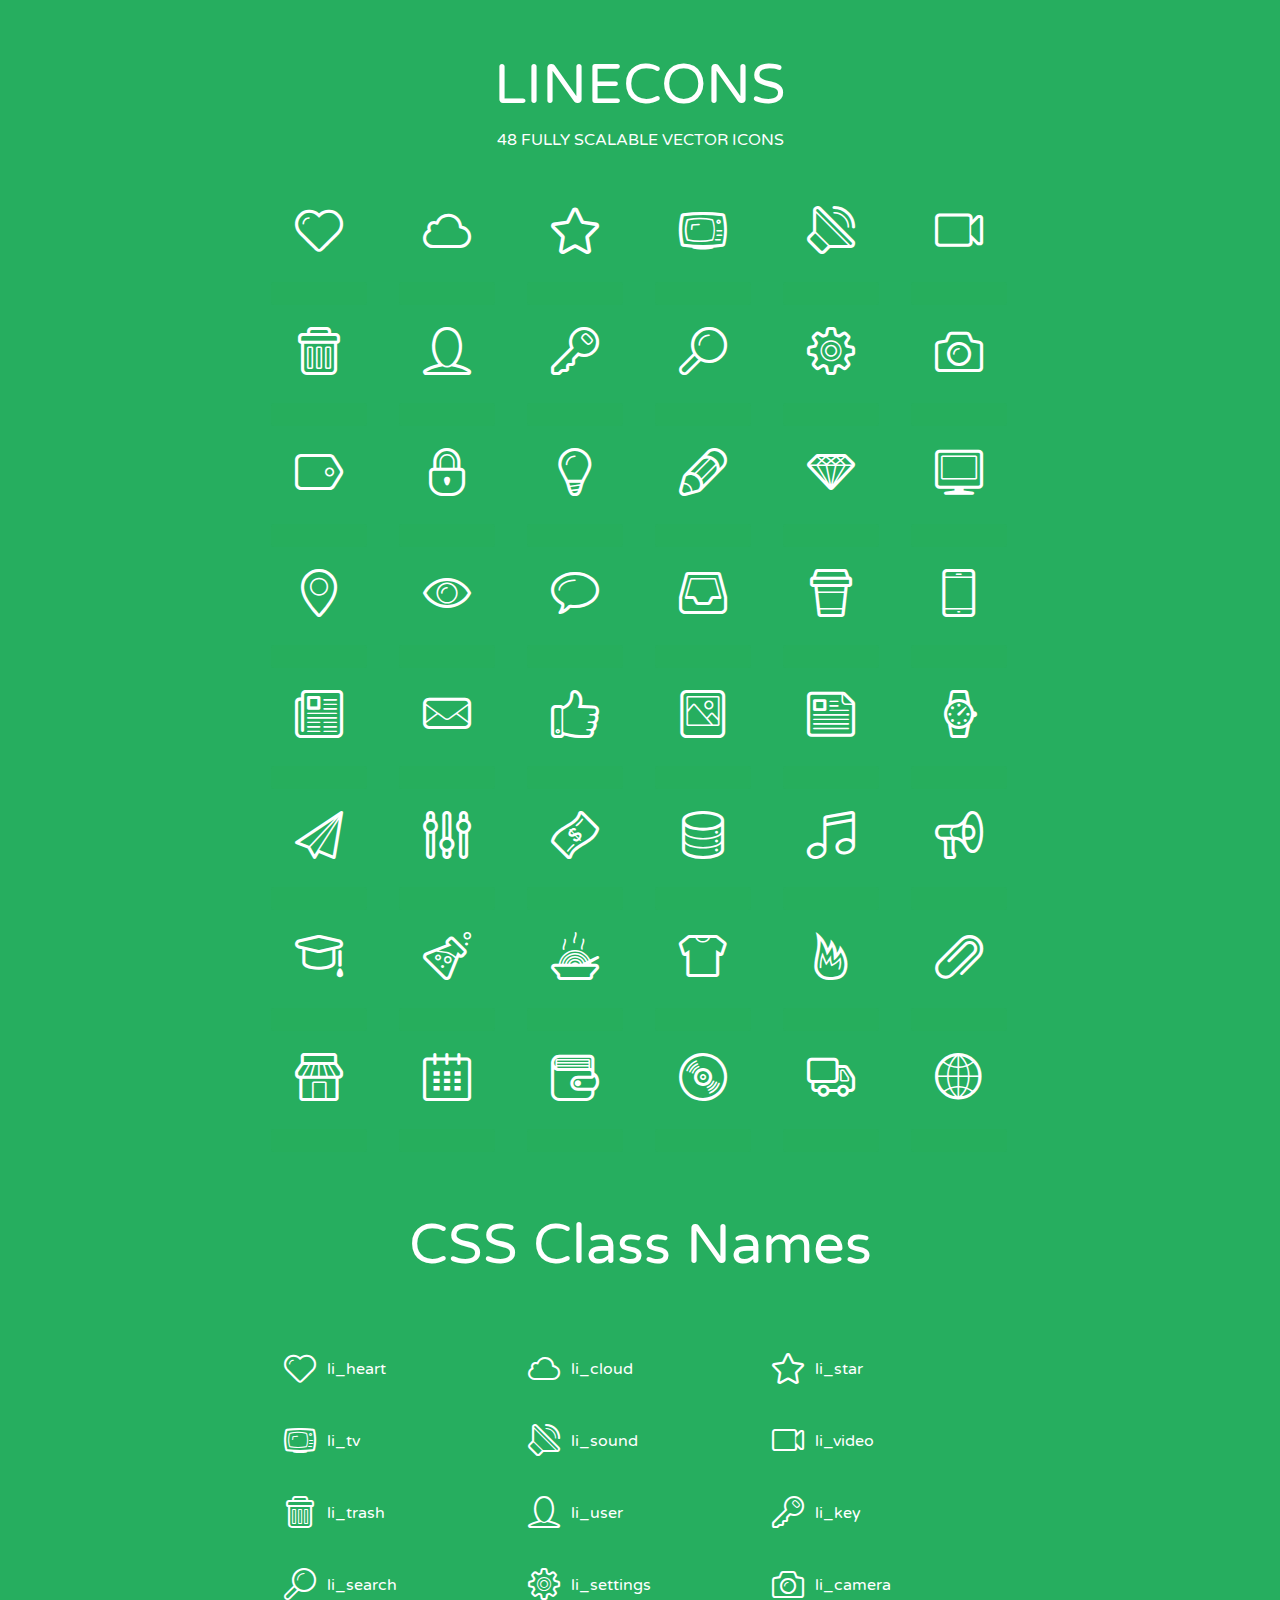
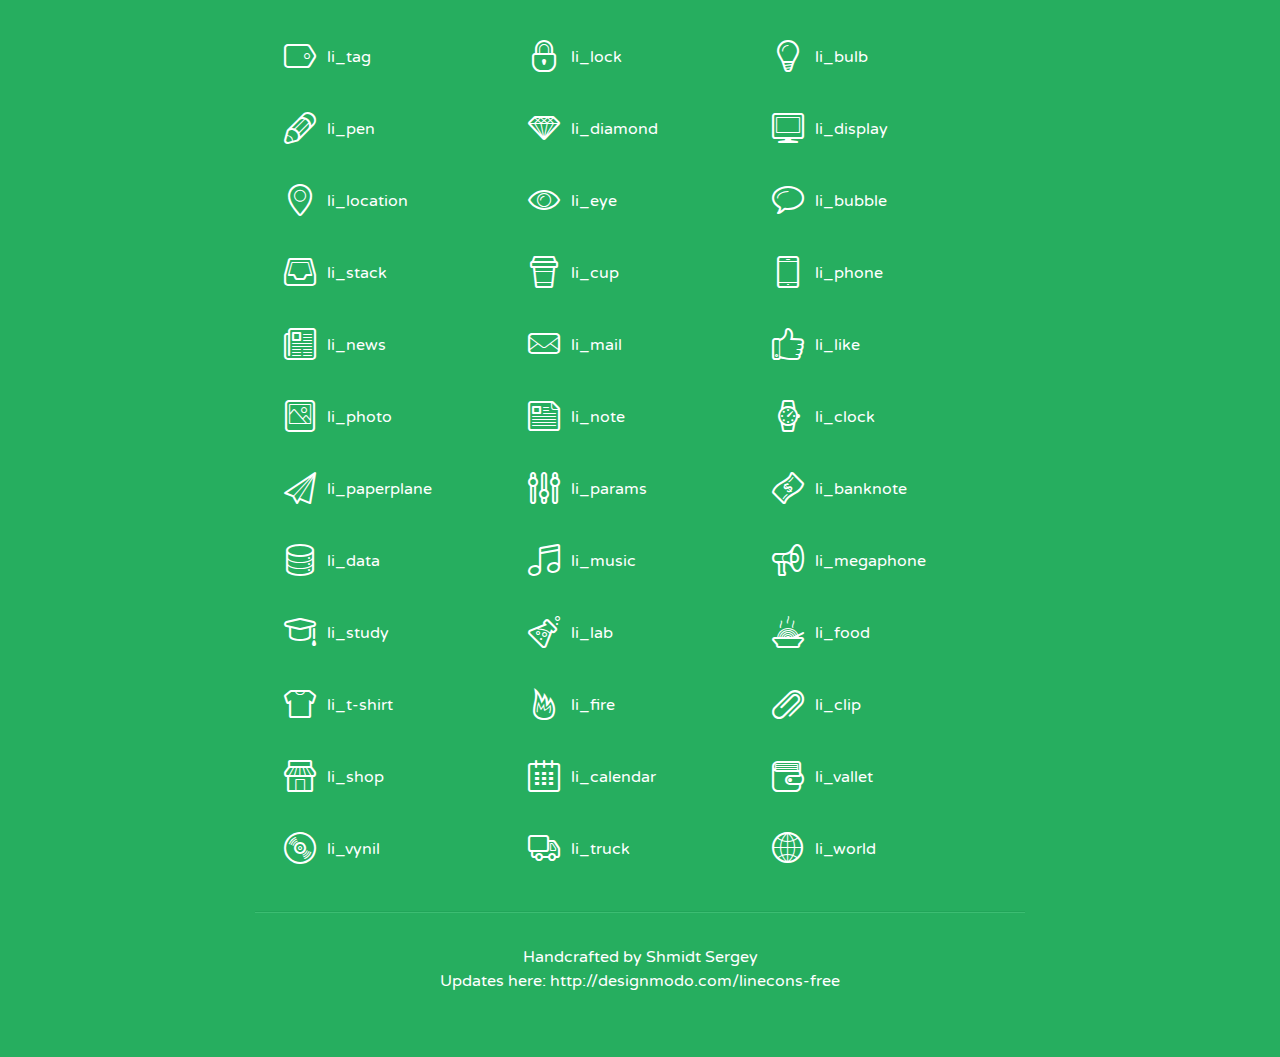
<file: view/Theme/assets/lineicons/index.html>
<!doctype html>
<html>
<head>
<title>LINECONS - 48 Fully Scalable Vector Icons</title>
<link rel="stylesheet" href="style.css" />
<link href='http://fonts.googleapis.com/css?family=Varela+Round' rel='stylesheet' type='text/css'>
<!--[if lte IE 7]><script src="lte-ie7.js"></script><![endif]-->

<!-- 

Thanks http://icomoon.io/app/ for amazing service!

-->


<style>
	section, header, footer {display: block;}
	body {
		font-family: 'Varela Round', sans-serif;
		color: #333333;
		line-height: 1.5;
		font-size: 16px;
		background:#26ae5f;
		color:white;
		-moz-text-shadow: 0 1px 1px rgba(0, 0, 0, 0.21);
		-webkit-text-shadow: 0 1px 1px rgba(0, 0, 0, 0.21);
	}
	* {
		-moz-box-sizing: border-box;
		-webkit-box-sizing: border-box;
		box-sizing: border-box;
		margin: 0;
		padding: 0;
	}
	.glyph {
		float: left;
		text-align: center;
		padding: .5em;
		margin: 0 .5em;
		width: 7em;
		border-radius: .375em;
		top:0;
		position:relative;
		-webkit-transition:0.2s ease-in;
		-o-transition:0.2s ease-in;
		-moz-transition:0.2s ease-in;
		-ie-transition:0.2s ease-in;
		transition:0.2s ease-in;
	}
	.glyph input {
		width: 100%;
		text-align: center;
		font-family: consolas, monospace;
		border-radius:3px;
		border:none;
		padding:4px;
		background:#26AE5C;
		color:#26AE5C;
		-webkit-transition:0.2s ease-in;
		-o-transition:0.2s ease-in;
		-moz-transition:0.2s ease-in;
		-ie-transition:0.2s ease-in;
		transition:0.2s ease-in;
	}
	.glyph:hover input {
		background:#26ae5f;
		padding:4px;
		color:#ffffff;
	}
	.glyph:hover {
		-webkit-transition: all 0.5s ease-out;
		background:#222821;
		color:#fff;
		text-shadow: none;
		-moz-text-shadow: none;
		-webkit-text-shadow: none;
		top:-5px;
		position:relative;
	}
	.glyph input, .mtm {
		margin-top: .75em;
	}
	.w-main {
		width: 770px;
		text-align:center;
	}
	.centered {
		margin-left: auto;
		margin-right: auto;
	}
	.fs1 {
		font-size: 3em;
	}
	header {
		margin: 2em 0;
		padding-bottom: .5em;
	}
	header h1 {
		font-size: 3.5em;
		font-weight: normal;
	}
	.clearfix:before, .clearfix:after { content: ""; display: table; }
	.clearfix:after, .clear { clear: both; }
	footer {
		margin: 2em 0;
		padding: 2em 0;
		border-top: 1px solid rgb(60, 189, 114);
		box-shadow: 0 -1px rgb(33, 165, 89);
	}
	a, a:visited {
		color: #ffffff; text-decoration:none;
	}
	a:hover, a:focus {color: #222821; text-decoration:none;}
	.box1 {
		display: inline-block;
		width: 14em;
		padding: .25em .5em;
		margin: .5em 1em .5em 0;
		text-align:left;
		
	}
	.box1 span { 
		font-size:2em;
		position: relative;
		top: 0.25em;
		margin-right: 0.1em;
	}
</style>
</head>
<body>
	<div class="w-main centered">
	<section class="mtm clearfix" id="glyphs">
	<header>
		<h1>LINECONS</h1>
		<p>48 FULLY SCALABLE VECTOR ICONS</p>
	</header>
	<div class="glyph">
		<div class="fs1" aria-hidden="true" data-icon="&#xe000;"></div>
		<input type="text" readonly="readonly" value="&amp;#xe000;" />
	</div>
	<div class="glyph">
		<div class="fs1" aria-hidden="true" data-icon="&#xe001;"></div>
		<input type="text" readonly="readonly" value="&amp;#xe001;" />
	</div>
	<div class="glyph">
		<div class="fs1" aria-hidden="true" data-icon="&#xe002;"></div>
		<input type="text" readonly="readonly" value="&amp;#xe002;" />
	</div>
	<div class="glyph">
		<div class="fs1" aria-hidden="true" data-icon="&#xe003;"></div>
		<input type="text" readonly="readonly" value="&amp;#xe003;" />
	</div>
	<div class="glyph">
		<div class="fs1" aria-hidden="true" data-icon="&#xe004;"></div>
		<input type="text" readonly="readonly" value="&amp;#xe004;" />
	</div>
	<div class="glyph">
		<div class="fs1" aria-hidden="true" data-icon="&#xe005;"></div>
		<input type="text" readonly="readonly" value="&amp;#xe005;" />
	</div>
	<div class="glyph">
		<div class="fs1" aria-hidden="true" data-icon="&#xe006;"></div>
		<input type="text" readonly="readonly" value="&amp;#xe006;" />
	</div>
	<div class="glyph">
		<div class="fs1" aria-hidden="true" data-icon="&#xe007;"></div>
		<input type="text" readonly="readonly" value="&amp;#xe007;" />
	</div>
	<div class="glyph">
		<div class="fs1" aria-hidden="true" data-icon="&#xe008;"></div>
		<input type="text" readonly="readonly" value="&amp;#xe008;" />
	</div>
	<div class="glyph">
		<div class="fs1" aria-hidden="true" data-icon="&#xe009;"></div>
		<input type="text" readonly="readonly" value="&amp;#xe009;" />
	</div>
	<div class="glyph">
		<div class="fs1" aria-hidden="true" data-icon="&#xe00a;"></div>
		<input type="text" readonly="readonly" value="&amp;#xe00a;" />
	</div>
	<div class="glyph">
		<div class="fs1" aria-hidden="true" data-icon="&#xe00b;"></div>
		<input type="text" readonly="readonly" value="&amp;#xe00b;" />
	</div>
	<div class="glyph">
		<div class="fs1" aria-hidden="true" data-icon="&#xe00c;"></div>
		<input type="text" readonly="readonly" value="&amp;#xe00c;" />
	</div>
	<div class="glyph">
		<div class="fs1" aria-hidden="true" data-icon="&#xe00d;"></div>
		<input type="text" readonly="readonly" value="&amp;#xe00d;" />
	</div>
	<div class="glyph">
		<div class="fs1" aria-hidden="true" data-icon="&#xe00e;"></div>
		<input type="text" readonly="readonly" value="&amp;#xe00e;" />
	</div>
	<div class="glyph">
		<div class="fs1" aria-hidden="true" data-icon="&#xe00f;"></div>
		<input type="text" readonly="readonly" value="&amp;#xe00f;" />
	</div>
	<div class="glyph">
		<div class="fs1" aria-hidden="true" data-icon="&#xe010;"></div>
		<input type="text" readonly="readonly" value="&amp;#xe010;" />
	</div>
	<div class="glyph">
		<div class="fs1" aria-hidden="true" data-icon="&#xe011;"></div>
		<input type="text" readonly="readonly" value="&amp;#xe011;" />
	</div>
	<div class="glyph">
		<div class="fs1" aria-hidden="true" data-icon="&#xe012;"></div>
		<input type="text" readonly="readonly" value="&amp;#xe012;" />
	</div>
	<div class="glyph">
		<div class="fs1" aria-hidden="true" data-icon="&#xe013;"></div>
		<input type="text" readonly="readonly" value="&amp;#xe013;" />
	</div>
	<div class="glyph">
		<div class="fs1" aria-hidden="true" data-icon="&#xe014;"></div>
		<input type="text" readonly="readonly" value="&amp;#xe014;" />
	</div>
	<div class="glyph">
		<div class="fs1" aria-hidden="true" data-icon="&#xe015;"></div>
		<input type="text" readonly="readonly" value="&amp;#xe015;" />
	</div>
	<div class="glyph">
		<div class="fs1" aria-hidden="true" data-icon="&#xe016;"></div>
		<input type="text" readonly="readonly" value="&amp;#xe016;" />
	</div>
	<div class="glyph">
		<div class="fs1" aria-hidden="true" data-icon="&#xe017;"></div>
		<input type="text" readonly="readonly" value="&amp;#xe017;" />
	</div>
	<div class="glyph">
		<div class="fs1" aria-hidden="true" data-icon="&#xe018;"></div>
		<input type="text" readonly="readonly" value="&amp;#xe018;" />
	</div>
	<div class="glyph">
		<div class="fs1" aria-hidden="true" data-icon="&#xe019;"></div>
		<input type="text" readonly="readonly" value="&amp;#xe019;" />
	</div>
	<div class="glyph">
		<div class="fs1" aria-hidden="true" data-icon="&#xe01a;"></div>
		<input type="text" readonly="readonly" value="&amp;#xe01a;" />
	</div>
	<div class="glyph">
		<div class="fs1" aria-hidden="true" data-icon="&#xe01b;"></div>
		<input type="text" readonly="readonly" value="&amp;#xe01b;" />
	</div>
	<div class="glyph">
		<div class="fs1" aria-hidden="true" data-icon="&#xe01c;"></div>
		<input type="text" readonly="readonly" value="&amp;#xe01c;" />
	</div>
	<div class="glyph">
		<div class="fs1" aria-hidden="true" data-icon="&#xe01d;"></div>
		<input type="text" readonly="readonly" value="&amp;#xe01d;" />
	</div>
	<div class="glyph">
		<div class="fs1" aria-hidden="true" data-icon="&#xe01e;"></div>
		<input type="text" readonly="readonly" value="&amp;#xe01e;" />
	</div>
	<div class="glyph">
		<div class="fs1" aria-hidden="true" data-icon="&#xe01f;"></div>
		<input type="text" readonly="readonly" value="&amp;#xe01f;" />
	</div>
	<div class="glyph">
		<div class="fs1" aria-hidden="true" data-icon="&#xe020;"></div>
		<input type="text" readonly="readonly" value="&amp;#xe020;" />
	</div>
	<div class="glyph">
		<div class="fs1" aria-hidden="true" data-icon="&#xe021;"></div>
		<input type="text" readonly="readonly" value="&amp;#xe021;" />
	</div>
	<div class="glyph">
		<div class="fs1" aria-hidden="true" data-icon="&#xe022;"></div>
		<input type="text" readonly="readonly" value="&amp;#xe022;" />
	</div>
	<div class="glyph">
		<div class="fs1" aria-hidden="true" data-icon="&#xe023;"></div>
		<input type="text" readonly="readonly" value="&amp;#xe023;" />
	</div>
	<div class="glyph">
		<div class="fs1" aria-hidden="true" data-icon="&#xe024;"></div>
		<input type="text" readonly="readonly" value="&amp;#xe024;" />
	</div>
	<div class="glyph">
		<div class="fs1" aria-hidden="true" data-icon="&#xe025;"></div>
		<input type="text" readonly="readonly" value="&amp;#xe025;" />
	</div>
	<div class="glyph">
		<div class="fs1" aria-hidden="true" data-icon="&#xe026;"></div>
		<input type="text" readonly="readonly" value="&amp;#xe026;" />
	</div>
	<div class="glyph">
		<div class="fs1" aria-hidden="true" data-icon="&#xe027;"></div>
		<input type="text" readonly="readonly" value="&amp;#xe027;" />
	</div>
	<div class="glyph">
		<div class="fs1" aria-hidden="true" data-icon="&#xe028;"></div>
		<input type="text" readonly="readonly" value="&amp;#xe028;" />
	</div>
	<div class="glyph">
		<div class="fs1" aria-hidden="true" data-icon="&#xe029;"></div>
		<input type="text" readonly="readonly" value="&amp;#xe029;" />
	</div>
	<div class="glyph">
		<div class="fs1" aria-hidden="true" data-icon="&#xe02a;"></div>
		<input type="text" readonly="readonly" value="&amp;#xe02a;" />
	</div>
	<div class="glyph">
		<div class="fs1" aria-hidden="true" data-icon="&#xe02b;"></div>
		<input type="text" readonly="readonly" value="&amp;#xe02b;" />
	</div>
	<div class="glyph">
		<div class="fs1" aria-hidden="true" data-icon="&#xe02c;"></div>
		<input type="text" readonly="readonly" value="&amp;#xe02c;" />
	</div>
	<div class="glyph">
		<div class="fs1" aria-hidden="true" data-icon="&#xe02d;"></div>
		<input type="text" readonly="readonly" value="&amp;#xe02d;" />
	</div>
	<div class="glyph">
		<div class="fs1" aria-hidden="true" data-icon="&#xe02e;"></div>
		<input type="text" readonly="readonly" value="&amp;#xe02e;" />
	</div>
	<div class="glyph">
		<div class="fs1" aria-hidden="true" data-icon="&#xe02f;"></div>
		<input type="text" readonly="readonly" value="&amp;#xe02f;" />
	</div>
	</section>
	<div class="clear"></div>
	<section class="mtm clearfix" id="glyphs">
	<header>
		<h1>CSS Class Names</h1>
	</header>
	<span class="box1">
		<span aria-hidden="true" class="li_heart"></span>
		&nbsp;li_heart
	</span>
	<span class="box1">
		<span aria-hidden="true" class="li_cloud"></span>
		&nbsp;li_cloud
	</span>
	<span class="box1">
		<span aria-hidden="true" class="li_star"></span>
		&nbsp;li_star
	</span>
	<span class="box1">
		<span aria-hidden="true" class="li_tv"></span>
		&nbsp;li_tv
	</span>
	<span class="box1">
		<span aria-hidden="true" class="li_sound"></span>
		&nbsp;li_sound
	</span>
	<span class="box1">
		<span aria-hidden="true" class="li_video"></span>
		&nbsp;li_video
	</span>
	<span class="box1">
		<span aria-hidden="true" class="li_trash"></span>
		&nbsp;li_trash
	</span>
	<span class="box1">
		<span aria-hidden="true" class="li_user"></span>
		&nbsp;li_user
	</span>
	<span class="box1">
		<span aria-hidden="true" class="li_key"></span>
		&nbsp;li_key
	</span>
	<span class="box1">
		<span aria-hidden="true" class="li_search"></span>
		&nbsp;li_search
	</span>
	<span class="box1">
		<span aria-hidden="true" class="li_settings"></span>
		&nbsp;li_settings
	</span>
	<span class="box1">
		<span aria-hidden="true" class="li_camera"></span>
		&nbsp;li_camera
	</span>
	<span class="box1">
		<span aria-hidden="true" class="li_tag"></span>
		&nbsp;li_tag
	</span>
	<span class="box1">
		<span aria-hidden="true" class="li_lock"></span>
		&nbsp;li_lock
	</span>
	<span class="box1">
		<span aria-hidden="true" class="li_bulb"></span>
		&nbsp;li_bulb
	</span>
	<span class="box1">
		<span aria-hidden="true" class="li_pen"></span>
		&nbsp;li_pen
	</span>
	<span class="box1">
		<span aria-hidden="true" class="li_diamond"></span>
		&nbsp;li_diamond
	</span>
	<span class="box1">
		<span aria-hidden="true" class="li_display"></span>
		&nbsp;li_display
	</span>
	<span class="box1">
		<span aria-hidden="true" class="li_location"></span>
		&nbsp;li_location
	</span>
	<span class="box1">
		<span aria-hidden="true" class="li_eye"></span>
		&nbsp;li_eye
	</span>
	<span class="box1">
		<span aria-hidden="true" class="li_bubble"></span>
		&nbsp;li_bubble
	</span>
	<span class="box1">
		<span aria-hidden="true" class="li_stack"></span>
		&nbsp;li_stack
	</span>
	<span class="box1">
		<span aria-hidden="true" class="li_cup"></span>
		&nbsp;li_cup
	</span>
	<span class="box1">
		<span aria-hidden="true" class="li_phone"></span>
		&nbsp;li_phone
	</span>
	<span class="box1">
		<span aria-hidden="true" class="li_news"></span>
		&nbsp;li_news
	</span>
	<span class="box1">
		<span aria-hidden="true" class="li_mail"></span>
		&nbsp;li_mail
	</span>
	<span class="box1">
		<span aria-hidden="true" class="li_like"></span>
		&nbsp;li_like
	</span>
	<span class="box1">
		<span aria-hidden="true" class="li_photo"></span>
		&nbsp;li_photo
	</span>
	<span class="box1">
		<span aria-hidden="true" class="li_note"></span>
		&nbsp;li_note
	</span>
	<span class="box1">
		<span aria-hidden="true" class="li_clock"></span>
		&nbsp;li_clock
	</span>
	<span class="box1">
		<span aria-hidden="true" class="li_paperplane"></span>
		&nbsp;li_paperplane
	</span>
	<span class="box1">
		<span aria-hidden="true" class="li_params"></span>
		&nbsp;li_params
	</span>
	<span class="box1">
		<span aria-hidden="true" class="li_banknote"></span>
		&nbsp;li_banknote
	</span>
	<span class="box1">
		<span aria-hidden="true" class="li_data"></span>
		&nbsp;li_data
	</span>
	<span class="box1">
		<span aria-hidden="true" class="li_music"></span>
		&nbsp;li_music
	</span>
	<span class="box1">
		<span aria-hidden="true" class="li_megaphone"></span>
		&nbsp;li_megaphone
	</span>
	<span class="box1">
		<span aria-hidden="true" class="li_study"></span>
		&nbsp;li_study
	</span>
	<span class="box1">
		<span aria-hidden="true" class="li_lab"></span>
		&nbsp;li_lab
	</span>
	<span class="box1">
		<span aria-hidden="true" class="li_food"></span>
		&nbsp;li_food
	</span>
	<span class="box1">
		<span aria-hidden="true" class="li_t-shirt"></span>
		&nbsp;li_t-shirt
	</span>
	<span class="box1">
		<span aria-hidden="true" class="li_fire"></span>
		&nbsp;li_fire
	</span>
	<span class="box1">
		<span aria-hidden="true" class="li_clip"></span>
		&nbsp;li_clip
	</span>
	<span class="box1">
		<span aria-hidden="true" class="li_shop"></span>
		&nbsp;li_shop
	</span>
	<span class="box1">
		<span aria-hidden="true" class="li_calendar"></span>
		&nbsp;li_calendar
	</span>
	<span class="box1">
		<span aria-hidden="true" class="li_vallet"></span>
		&nbsp;li_vallet
	</span>
	<span class="box1">
		<span aria-hidden="true" class="li_vynil"></span>
		&nbsp;li_vynil
	</span>
	<span class="box1">
		<span aria-hidden="true" class="li_truck"></span>
		&nbsp;li_truck
	</span>
	<span class="box1">
		<span aria-hidden="true" class="li_world"></span>
		&nbsp;li_world
	</span>
	</section>
	<footer>
		<p>Handcrafted by <a href="http://shmidt.in">Shmidt Sergey</a></p>
		<p>Updates here: <a href="http://designmodo.com/linecons-free">http://designmodo.com/linecons-free</a></p>
	</footer>
	</div>
	<script>
	document.getElementById("glyphs").addEventListener("click", function(e) {
		var target = e.target;
		if (target.tagName === "INPUT") {
			target.select();
		}
	});
	</script>
</body>
</html>
</file>
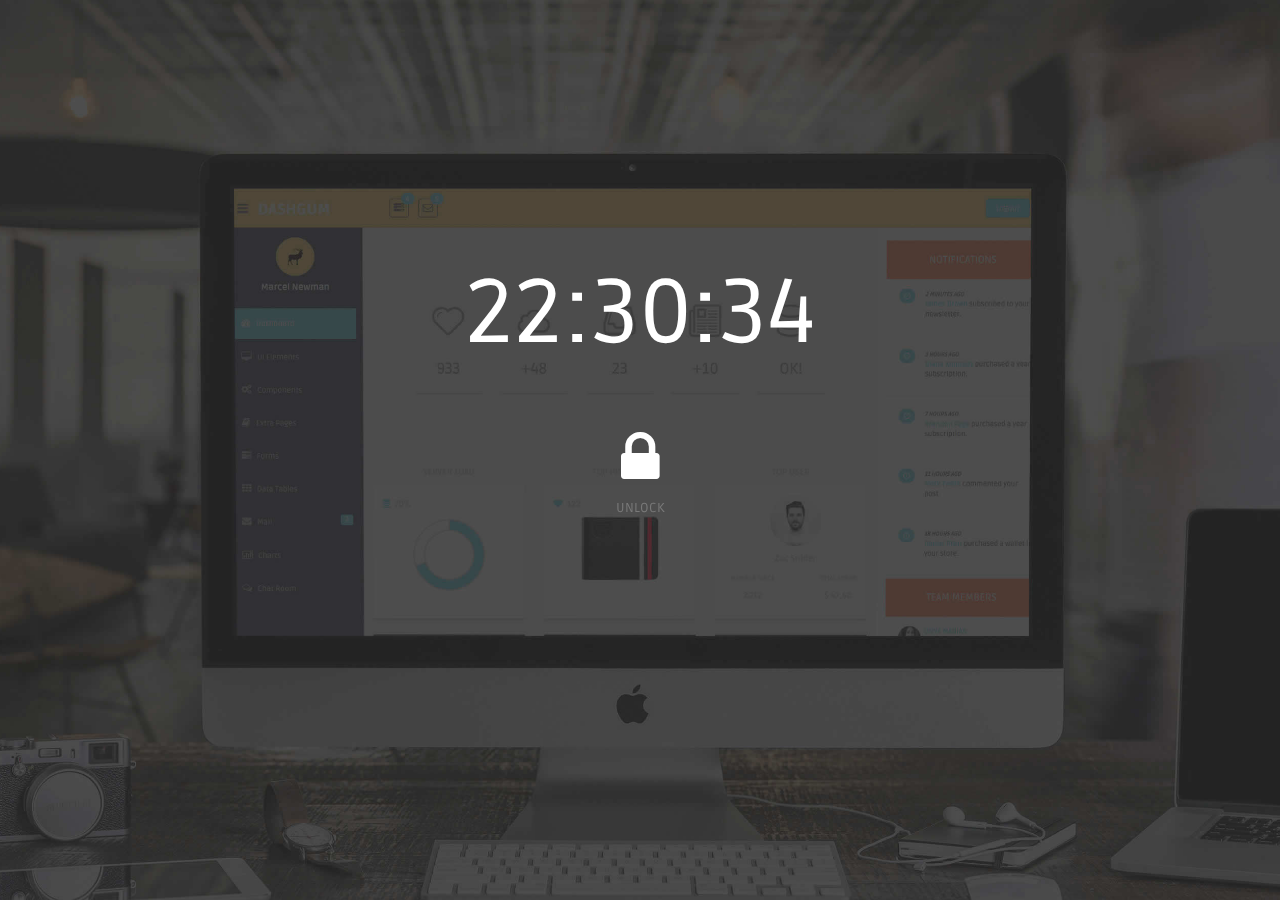
<file: view/Theme/lock_screen.html>
<!DOCTYPE html>
<html lang="en">
  <head>
    <meta charset="utf-8">
    <meta name="viewport" content="width=device-width, initial-scale=1.0">
    <meta name="description" content="">
    <meta name="author" content="Dashboard">
    <meta name="keyword" content="Dashboard, Bootstrap, Admin, Template, Theme, Responsive, Fluid, Retina">

    <title>DASHGUM - Bootstrap Admin Template</title>

    <!-- Bootstrap core CSS -->
    <link href="assets/css/bootstrap.css" rel="stylesheet">
    <!--external css-->
    <link href="assets/font-awesome/css/font-awesome.css" rel="stylesheet" />
        
    <!-- Custom styles for this template -->
    <link href="assets/css/style.css" rel="stylesheet">
    <link href="assets/css/style-responsive.css" rel="stylesheet">

    <!-- HTML5 shim and Respond.js IE8 support of HTML5 elements and media queries -->
    <!--[if lt IE 9]>
      <script src="https://oss.maxcdn.com/libs/html5shiv/3.7.0/html5shiv.js"></script>
      <script src="https://oss.maxcdn.com/libs/respond.js/1.4.2/respond.min.js"></script>
    <![endif]-->
  </head>

  <body onload="getTime()">

      <!-- **********************************************************************************************************************************************************
      MAIN CONTENT
      *********************************************************************************************************************************************************** -->

	  	<div class="container">
	  	
	  		<div id="showtime"></div>
	  			<div class="col-lg-4 col-lg-offset-4">
	  				<div class="lock-screen">
		  				<h2><a data-toggle="modal" href="#myModal"><i class="fa fa-lock"></i></a></h2>
		  				<p>UNLOCK</p>
		  				
				          <!-- Modal -->
				          <div aria-hidden="true" aria-labelledby="myModalLabel" role="dialog" tabindex="-1" id="myModal" class="modal fade">
				              <div class="modal-dialog">
				                  <div class="modal-content">
				                      <div class="modal-header">
				                          <button type="button" class="close" data-dismiss="modal" aria-hidden="true">&times;</button>
				                          <h4 class="modal-title">Welcome Back</h4>
				                      </div>
				                      <div class="modal-body">
				                          <p class="centered"><img class="img-circle" width="80" src="assets/img/ui-sam.jpg"></p>
				                          <input type="password" name="password" placeholder="Password" autocomplete="off" class="form-control placeholder-no-fix">
				
				                      </div>
				                      <div class="modal-footer centered">
				                          <button data-dismiss="modal" class="btn btn-theme04" type="button">Cancel</button>
				                          <button class="btn btn-theme03" type="button">Login</button>
				                      </div>
				                  </div>
				              </div>
				          </div>
				          <!-- modal -->
		  				
		  				
	  				</div><! --/lock-screen -->
	  			</div><!-- /col-lg-4 -->
	  	
	  	</div><!-- /container -->

    <!-- js placed at the end of the document so the pages load faster -->
    <script src="assets/js/jquery.js"></script>
    <script src="assets/js/bootstrap.min.js"></script>

    <!--BACKSTRETCH-->
    <!-- You can use an image of whatever size. This script will stretch to fit in any screen size.-->
    <script type="text/javascript" src="assets/js/jquery.backstretch.min.js"></script>
    <script>
        $.backstretch("assets/img/login-bg.jpg", {speed: 500});
    </script>

    <script>
        function getTime()
        {
            var today=new Date();
            var h=today.getHours();
            var m=today.getMinutes();
            var s=today.getSeconds();
            // add a zero in front of numbers<10
            m=checkTime(m);
            s=checkTime(s);
            document.getElementById('showtime').innerHTML=h+":"+m+":"+s;
            t=setTimeout(function(){getTime()},500);
        }

        function checkTime(i)
        {
            if (i<10)
            {
                i="0" + i;
            }
            return i;
        }
    </script>

  </body>
</html>
</file>
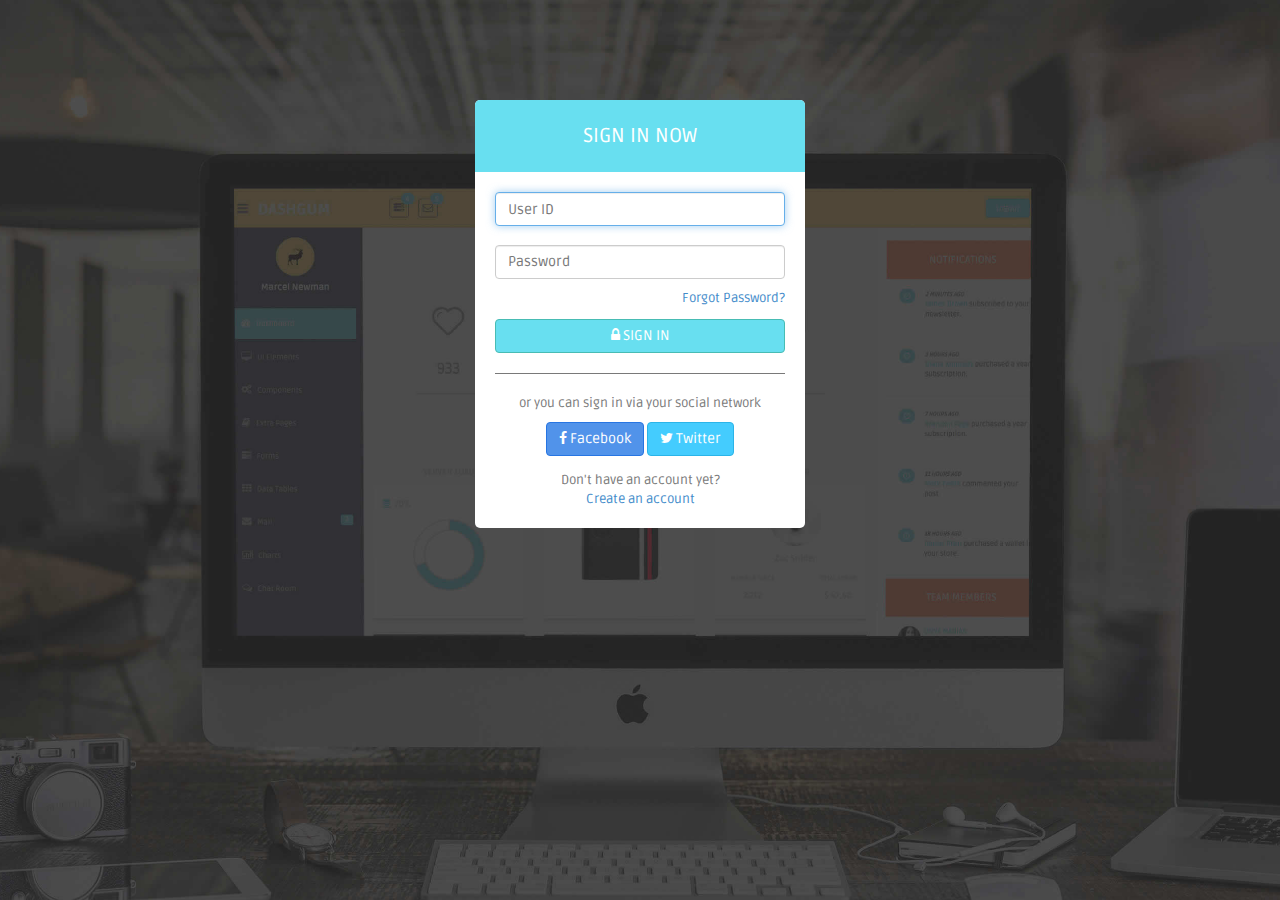
<file: view/Theme/login.html>
<!DOCTYPE html>
<html lang="en">
  <head>
    <meta charset="utf-8">
    <meta name="viewport" content="width=device-width, initial-scale=1.0">
    <meta name="description" content="">
    <meta name="author" content="Dashboard">
    <meta name="keyword" content="Dashboard, Bootstrap, Admin, Template, Theme, Responsive, Fluid, Retina">

    <title>DASHGUM - Bootstrap Admin Template</title>

    <!-- Bootstrap core CSS -->
    <link href="assets/css/bootstrap.css" rel="stylesheet">
    <!--external css-->
    <link href="assets/font-awesome/css/font-awesome.css" rel="stylesheet" />
        
    <!-- Custom styles for this template -->
    <link href="assets/css/style.css" rel="stylesheet">
    <link href="assets/css/style-responsive.css" rel="stylesheet">

    <!-- HTML5 shim and Respond.js IE8 support of HTML5 elements and media queries -->
    <!--[if lt IE 9]>
      <script src="https://oss.maxcdn.com/libs/html5shiv/3.7.0/html5shiv.js"></script>
      <script src="https://oss.maxcdn.com/libs/respond.js/1.4.2/respond.min.js"></script>
    <![endif]-->
  </head>

  <body>

      <!-- **********************************************************************************************************************************************************
      MAIN CONTENT
      *********************************************************************************************************************************************************** -->

	  <div id="login-page">
	  	<div class="container">
	  	
		      <form class="form-login" action="index.html">
		        <h2 class="form-login-heading">sign in now</h2>
		        <div class="login-wrap">
		            <input type="text" class="form-control" placeholder="User ID" autofocus>
		            <br>
		            <input type="password" class="form-control" placeholder="Password">
		            <label class="checkbox">
		                <span class="pull-right">
		                    <a data-toggle="modal" href="login.html#myModal"> Forgot Password?</a>
		
		                </span>
		            </label>
		            <button class="btn btn-theme btn-block" href="index.html" type="submit"><i class="fa fa-lock"></i> SIGN IN</button>
		            <hr>
		            
		            <div class="login-social-link centered">
		            <p>or you can sign in via your social network</p>
		                <button class="btn btn-facebook" type="submit"><i class="fa fa-facebook"></i> Facebook</button>
		                <button class="btn btn-twitter" type="submit"><i class="fa fa-twitter"></i> Twitter</button>
		            </div>
		            <div class="registration">
		                Don't have an account yet?<br/>
		                <a class="" href="#">
		                    Create an account
		                </a>
		            </div>
		
		        </div>
		
		          <!-- Modal -->
		          <div aria-hidden="true" aria-labelledby="myModalLabel" role="dialog" tabindex="-1" id="myModal" class="modal fade">
		              <div class="modal-dialog">
		                  <div class="modal-content">
		                      <div class="modal-header">
		                          <button type="button" class="close" data-dismiss="modal" aria-hidden="true">&times;</button>
		                          <h4 class="modal-title">Forgot Password ?</h4>
		                      </div>
		                      <div class="modal-body">
		                          <p>Enter your e-mail address below to reset your password.</p>
		                          <input type="text" name="email" placeholder="Email" autocomplete="off" class="form-control placeholder-no-fix">
		
		                      </div>
		                      <div class="modal-footer">
		                          <button data-dismiss="modal" class="btn btn-default" type="button">Cancel</button>
		                          <button class="btn btn-theme" type="button">Submit</button>
		                      </div>
		                  </div>
		              </div>
		          </div>
		          <!-- modal -->
		
		      </form>	  	
	  	
	  	</div>
	  </div>

    <!-- js placed at the end of the document so the pages load faster -->
    <script src="assets/js/jquery.js"></script>
    <script src="assets/js/bootstrap.min.js"></script>

    <!--BACKSTRETCH-->
    <!-- You can use an image of whatever size. This script will stretch to fit in any screen size.-->
    <script type="text/javascript" src="assets/js/jquery.backstretch.min.js"></script>
    <script>
        $.backstretch("assets/img/login-bg.jpg", {speed: 500});
    </script>


  </body>
</html>
</file>
<file: view/Theme/assets/lineicons/style.css>
@font-face {
	font-family: 'linecons';
	src:url('fonts/linecons.eot');
}
@font-face {
	font-family: 'linecons';
	src: url([data-uri]) format('svg'),
		 url([data-uri]) format('truetype');
	font-weight: normal;
	font-style: normal;
}

/* Use the following CSS code if you want to use data attributes for inserting your icons */
[data-icon]:before {
	font-family: 'linecons';
	content: attr(data-icon);
	speak: none;
	font-weight: normal;
	line-height: 1;
	-webkit-font-smoothing: antialiased;
}

/* Use the following CSS code if you want to have a class per icon */
[class^="li_"]:before, [class*=" li_"]:before {
	font-family: 'linecons';
	font-style: normal;
	speak: none;
	font-weight: normal;
	line-height: 1;
	-webkit-font-smoothing: antialiased;
}
.li_heart:before {
	content: "\e000";
}
.li_cloud:before {
	content: "\e001";
}
.li_star:before {
	content: "\e002";
}
.li_tv:before {
	content: "\e003";
}
.li_sound:before {
	content: "\e004";
}
.li_video:before {
	content: "\e005";
}
.li_trash:before {
	content: "\e006";
}
.li_user:before {
	content: "\e007";
}
.li_key:before {
	content: "\e008";
}
.li_search:before {
	content: "\e009";
}
.li_settings:before {
	content: "\e00a";
}
.li_camera:before {
	content: "\e00b";
}
.li_tag:before {
	content: "\e00c";
}
.li_lock:before {
	content: "\e00d";
}
.li_bulb:before {
	content: "\e00e";
}
.li_pen:before {
	content: "\e00f";
}
.li_diamond:before {
	content: "\e010";
}
.li_display:before {
	content: "\e011";
}
.li_location:before {
	content: "\e012";
}
.li_eye:before {
	content: "\e013";
}
.li_bubble:before {
	content: "\e014";
}
.li_stack:before {
	content: "\e015";
}
.li_cup:before {
	content: "\e016";
}
.li_phone:before {
	content: "\e017";
}
.li_news:before {
	content: "\e018";
}
.li_mail:before {
	content: "\e019";
}
.li_like:before {
	content: "\e01a";
}
.li_photo:before {
	content: "\e01b";
}
.li_note:before {
	content: "\e01c";
}
.li_clock:before {
	content: "\e01d";
}
.li_paperplane:before {
	content: "\e01e";
}
.li_params:before {
	content: "\e01f";
}
.li_banknote:before {
	content: "\e020";
}
.li_data:before {
	content: "\e021";
}
.li_music:before {
	content: "\e022";
}
.li_megaphone:before {
	content: "\e023";
}
.li_study:before {
	content: "\e024";
}
.li_lab:before {
	content: "\e025";
}
.li_food:before {
	content: "\e026";
}
.li_t-shirt:before {
	content: "\e027";
}
.li_fire:before {
	content: "\e028";
}
.li_clip:before {
	content: "\e029";
}
.li_shop:before {
	content: "\e02a";
}
.li_calendar:before {
	content: "\e02b";
}
.li_vallet:before {
	content: "\e02c";
}
.li_vynil:before {
	content: "\e02d";
}
.li_truck:before {
	content: "\e02e";
}
.li_world:before {
	content: "\e02f";
}
</file>
<file: view/Theme/assets/css/style-responsive.css>
@media (min-width: 980px) {
    /*-----*/
    .custom-bar-chart {
        margin-bottom: 40px;
    }

}

@media (min-width: 768px) and (max-width: 979px) {

    /*-----*/
    .custom-bar-chart {
        margin-bottom: 40px;
    }

    /*chat room*/


}

@media (max-width: 768px) {

    .header {
        position: absolute;
    }

    /*sidebar*/

    #sidebar {
        height: auto;
        overflow: hidden;
        position: absolute;
        width: 100%;
        z-index: 1001;
    }


    /* body container */
    #main-content {
        margin: 0px!important;
        position: none !important;
    }

    #sidebar > ul > li > a > span {
        line-height: 35px;
    }

    #sidebar > ul > li {
        margin: 0 10px 5px 10px;
    }
    #sidebar > ul > li > a {
        height:35px;
        line-height:35px;
        padding: 0 10px;
        text-align: left;
    }
    #sidebar > ul > li > a i{
        /*display: none !important;*/
    }

    #sidebar ul > li > a .arrow, #sidebar > ul > li > a .arrow.open {
        margin-right: 10px;
        margin-top: 15px;
    }

    #sidebar ul > li.active > a .arrow, #sidebar ul > li > a:hover .arrow, #sidebar ul > li > a:focus .arrow,
    #sidebar > ul > li.active > a .arrow.open, #sidebar > ul > li > a:hover .arrow.open, #sidebar > ul > li > a:focus .arrow.open{
        margin-top: 15px;
    }

    #sidebar > ul > li > a, #sidebar > ul > li > ul.sub > li {
        width: 100%;
    }
    #sidebar > ul > li > ul.sub > li > a {
        background: transparent !important ;
    }
    #sidebar > ul > li > ul.sub > li > a:hover {
        
    }


    /* sidebar */
    #sidebar {
        margin: 0px !important;
    }

    /* sidebar collabler */
    #sidebar .btn-navbar.collapsed .arrow {
        display: none;
    }

    #sidebar .btn-navbar .arrow {
        position: absolute;
        right: 35px;
        width: 0;
        height: 0;
        top:48px;
        border-bottom: 15px solid #282e36;
        border-left: 15px solid transparent;
        border-right: 15px solid transparent;
    }


    /*---------*/

    .modal-footer .btn {
        margin-bottom: 0px !important;
    }

    .btn {
        margin-bottom: 5px;
    }


    /* full calendar fix */
    .fc-header-right {
        left:25px;
        position: absolute;
    }

    .fc-header-left .fc-button {
        margin: 0px !important;
        top: -10px !important;
    }

    .fc-header-right .fc-button {
        margin: 0px !important;
        top: -50px !important;
    }

    .fc-state-active, .fc-state-active .fc-button-inner, .fc-state-hover, .fc-state-hover .fc-button-inner {
        background: none !important;
        color: #FFFFFF !important;
    }

    .fc-state-default, .fc-state-default .fc-button-inner {
        background: none !important;
    }

    .fc-button {
        border: none !important;
        margin-right: 2px;
    }

    .fc-view {
        top: 0px !important;
    }

    .fc-button .fc-button-inner {
        margin: 0px !important;
        padding: 2px !important;
        border: none !important;
        margin-right: 2px !important;
        background-color: #fafafa !important;
        background-image: -moz-linear-gradient(top, #fafafa, #efefef) !important;
        background-image: -webkit-gradient(linear, 0 0, 0 100%, from(#fafafa), to(#efefef)) !important;
        background-image: -webkit-linear-gradient(top, #fafafa, #efefef) !important;
        background-image: -o-linear-gradient(top, #fafafa, #efefef) !important;
        background-image: linear-gradient(to bottom, #fafafa, #efefef) !important;
        filter: progid:dximagetransform.microsoft.gradient(startColorstr='#fafafa', endColorstr='#efefef', GradientType=0) !important;
        -webkit-box-shadow: 0 1px 0px rgba(255, 255, 255, .8) !important;
        -moz-box-shadow: 0 1px 0px rgba(255, 255, 255, .8) !important;
        box-shadow: 0 1px 0px rgba(255, 255, 255, .8) !important;
        -webkit-border-radius: 3px !important;
        -moz-border-radius: 3px !important;
        border-radius: 3px !important;
        color: #646464 !important;
        border: 1px solid #ddd !important;
        text-shadow: 0 1px 0px rgba(255, 255, 255, .6) !important;
        text-align: center;
    }

    .fc-button.fc-state-disabled .fc-button-inner {
        color: #bcbbbb !important;
    }

    .fc-button.fc-state-active .fc-button-inner {
        background-color: #e5e4e4 !important;
        background-image: -moz-linear-gradient(top, #e5e4e4, #dddcdc) !important;
        background-image: -webkit-gradient(linear, 0 0, 0 100%, from(#e5e4e4), to(#dddcdc)) !important;
        background-image: -webkit-linear-gradient(top, #e5e4e4, #dddcdc) !important;
        background-image: -o-linear-gradient(top, #e5e4e4, #dddcdc) !important;
        background-image: linear-gradient(to bottom, #e5e4e4, #dddcdc) !important;
        filter: progid:dximagetransform.microsoft.gradient(startColorstr='#e5e4e4', endColorstr='#dddcdc', GradientType=0) !important;
    }

    .fc-content {
        margin-top: 50px;
    }

    .fc-header-title h2 {
        line-height: 40px !important;
        font-size: 12px !important;
    }

    .fc-header {
        margin-bottom:0px !important;
    }

    /*--*/

    /*.chart-position {*/
        /*margin-top: 0px;*/
    /*}*/

    .stepy-titles li {
        margin: 10px 3px;
    }

    /*-----*/
    .custom-bar-chart {
        margin-bottom: 40px;
    }

    /*menu icon plus minus*/
    .dcjq-icon {
        top: 10px;
    }
    ul.sidebar-menu li ul.sub li a {
        padding: 0;
    }

    /*---*/

    .img-responsive {
        width: 100%;
    }

}



@media (max-width: 480px) {

    .notify-row, .search, .dont-show , .inbox-head .sr-input, .inbox-head .sr-btn{
        display: none;
    }

    #top_menu .nav > li, ul.top-menu > li {
        float: right;
    }
    .hidden-phone {
        display: none !important;
    }

    .chart-position {
       margin-top: 0px;
     }

    .navbar-inverse .navbar-toggle:hover, .navbar-inverse .navbar-toggle:focus {
        background-color: #ccc;
        border-color:#ccc ;
    }

}

@media (max-width:320px) {
    .login-social-link a {
        padding: 15px 17px !important;
    }

    .notify-row, .search, .dont-show, .inbox-head .sr-input, .inbox-head .sr-btn {
        display: none;
    }

    #top_menu .nav > li, ul.top-menu > li {
        float: right;
    }

    .hidden-phone {
        display: none !important;
    }

    .chart-position {
        margin-top: 0px;
    }

    .lock-wrapper {
        margin: 10% auto;
        max-width: 310px;
    }
    .lock-input {
        width: 82%;
    }

    .cmt-form {
        display: inline-block;
        width: 75%;
    }

}
</file>
<file: view/Theme/assets/css/style.css>
/*
Template Name: DASHGUM FREE - Bootstrap 3.2 Admin Theme
Template Version: 1.0
Author: Carlos Alvarez
Website: http://blacktie.co
Premium: http://www.gridgum.com
*/

/* Import fonts */
@import url(http://fonts.googleapis.com/css?family=Ruda:400,700,900);

/* BASIC THEME CONFIGURATION */
body {
    color: #797979;
	background: #f2f2f2;
    font-family: 'Ruda', sans-serif;
    padding: 0px !important;
    margin: 0px !important;
    font-size:13px;
}

ul li {
    list-style: none;
}

a, a:hover, a:focus {
    text-decoration: none;
    outline: none;
}
::selection {

    background: #68dff0;
    color: #fff;
}
::-moz-selection {
    background: #68dff0;
    color: #fff;
}

#container {
    width: 100%;
    height: 100%;
}

/* Bootstrap Modifications */
.modal-header {
	background: #68dff0;
}

.modal-title {
	color: white;
}

.btn-round {
	border-radius: 20px;
	-webkit-border-radius: 20px;
}

.accordion-heading .accordion-toggle {
	display: block;
	cursor: pointer;
	border-top: 1px solid #F5F5F5;
	padding: 5px 0px;
	line-height: 28.75px;
	text-transform: uppercase;
	color: #1a1a1a;
	background-color: #ffffff;
	outline: none !important;
	text-decoration: none;
}	



/*Theme Backgrounds*/

.bg-theme {
	background-color: #68dff0;
}

.bg-theme02 {
	background-color: #ac92ec;
}

.bg-theme03 {
  background-color: #48cfad;
}

.bg-theme04 {
  background-color: #ed5565;
}
/*Theme Buttons*/

.btn-theme {
  color: #fff;
  background-color: #68dff0;
  border-color: #48bcb4;
}
.btn-theme:hover,
.btn-theme:focus,
.btn-theme:active,
.btn-theme.active,
.open .dropdown-toggle.btn-theme {
  color: #fff;
  background-color: #48bcb4;
  border-color: #48bcb4;
}

.btn-theme02 {
  color: #fff;
  background-color: #ac92ec;
  border-color: #967adc;
}
.btn-theme02:hover,
.btn-theme02:focus,
.btn-theme02:active,
.btn-theme02.active,
.open .dropdown-toggle.btn-theme02 {
  color: #fff;
  background-color: #967adc;
  border-color: #967adc;
}

.btn-theme03 {
  color: #fff;
  background-color: #48cfad;
  border-color: #37bc9b;
}
.btn-theme03:hover,
.btn-theme03:focus,
.btn-theme03:active,
.btn-theme03.active,
.open .dropdown-toggle.btn-theme03 {
  color: #fff;
  background-color: #37bc9b;
  border-color: #37bc9b;
}

.btn-theme04 {
  color: #fff;
  background-color: #ed5565;
  border-color: #da4453;
}
.btn-theme04:hover,
.btn-theme04:focus,
.btn-theme04:active,
.btn-theme04.active,
.open .dropdown-toggle.btn-theme04 {
  color: #fff;
  background-color: #da4453;
  border-color: #da4453;
}

.btn-clear-g {
	color: #48bcb4;
	background: transparent;
	border-color: #48bcb4;
}

.btn-clear-g:hover {
	color: white;
}

hr {
  margin-top: 20px;
  margin-bottom: 20px;
  border: 0;
  border-top: 1px solid #797979;
}



/*Helpers*/

.centered {
	text-align: center;
}

.goleft {
	text-align: left;
}

.goright {
	text-align: right;
}

.mt {
	margin-top: 25px;
}

.mb {
	margin-bottom: 25px;
}

.ml {
	margin-left: 5px;
	}

.no-padding {
	padding: 0 !important;
}

.no-margin {
	margin: 0 !important;
}

/*Exclusive Theme Colors Configuration*/

.label-theme {
	background-color: #68dff0;
}

.bg-theme {
	background-color: #68dff0;
}

ul.top-menu > li > .logout {
	color: #f2f2f2;
	font-size: 12px;
	border-radius: 4px;
	-webkit-border-radius: 4px;
	border: 1px solid #64c3c2 !important;
	padding: 5px 15px;
	margin-right: 15px;
	background: #68dff0;
	margin-top: 15px;
}


/*sidebar navigation*/

#sidebar {
    width: 210px;
    height: 100%;
    position: fixed;
    background: #424a5d;
}

#sidebar h5 {
	color: #f2f2f2;
	font-weight: 700;
}

#sidebar ul li {
    position: relative;
}

#sidebar .sub-menu > .sub li  {
    padding-left: 32px;
}

#sidebar .sub-menu > .sub li:last-child {
    padding-bottom: 10px;
}

/*LEFT NAVIGATION ICON*/
.dcjq-icon {
    height:17px;
    width:17px;
    display:inline-block;
    background: url("../img/nav-expand.png") no-repeat top;
    border-radius:3px;
    -moz-border-radius:3px;
    -webkit-border-radius:3px;
    position:absolute;
    right:10px;
    top:15px;
}
.active .dcjq-icon {
    background: url("../img/nav-expand.png") no-repeat bottom;
    border-radius:3px;
    -moz-border-radius:3px;
    -webkit-border-radius:3px;
}
/*---*/

.nav-collapse.collapse {
    display: inline;
}

ul.sidebar-menu , ul.sidebar-menu li ul.sub{
    margin: -2px 0 0;
    padding: 0;
}

ul.sidebar-menu {
    margin-top: 75px;
}

#sidebar > ul > li > ul.sub {
    display: none;
}

#sidebar > ul > li.active > ul.sub, #sidebar > ul > li > ul.sub > li > a {
    display: block;
}

ul.sidebar-menu li ul.sub li{
    background: #424a5d;
    margin-bottom: 0;
    margin-left: 0;
    margin-right: 0;
}

ul.sidebar-menu li ul.sub li:last-child{
    border-radius: 0 0 4px 4px;
    -webkit-border-radius: 0 0 4px 4px;
}

ul.sidebar-menu li ul.sub li a {
    font-size: 12px;
    padding: 6px 0;
    line-height: 35px;
    height: 35px;
    -webkit-transition: all 0.3s ease;
    -moz-transition: all 0.3s ease;
    -o-transition: all 0.3s ease;
    -ms-transition: all 0.3s ease;
    transition: all 0.3s ease;
    color: #aeb2b7;
}

ul.sidebar-menu li ul.sub li a:hover {
	color: white;
	background: transparent;
}

ul.sidebar-menu li ul.sub li.active a {
    color: #68dff0;
    -webkit-transition: all 0.3s ease;
    -moz-transition: all 0.3s ease;
    -o-transition: all 0.3s ease;
    -ms-transition: all 0.3s ease;
    transition: all 0.3s ease;
    display: block;
}

ul.sidebar-menu li{
    /*line-height: 20px !important;*/
    margin-bottom: 5px;
    margin-left:10px;
    margin-right:10px;
}

ul.sidebar-menu li.sub-menu{
    line-height: 15px;
}

ul.sidebar-menu li a span{
    display: inline-block;
}

ul.sidebar-menu li a{
    color: #aeb2b7;
    text-decoration: none;
    display: block;
    padding: 15px 0 15px 10px;
    font-size: 12px;
    outline: none;
    -webkit-transition: all 0.3s ease;
    -moz-transition: all 0.3s ease;
    -o-transition: all 0.3s ease;
    -ms-transition: all 0.3s ease;
    transition: all 0.3s ease;
}

ul.sidebar-menu li a.active, ul.sidebar-menu li a:hover, ul.sidebar-menu li a:focus {
    background: #68dff0;
    color: #fff;
    display: block;

    -webkit-transition: all 0.3s ease;
    -moz-transition: all 0.3s ease;
    -o-transition: all 0.3s ease;
    -ms-transition: all 0.3s ease;
    transition: all 0.3s ease;
}


ul.sidebar-menu li a i {
    font-size: 15px;
    padding-right: 6px;
}

ul.sidebar-menu li a:hover i, ul.sidebar-menu li a:focus i {
    color: #fff;
}

ul.sidebar-menu li a.active i {
    color: #fff;
}


.mail-info, .mail-info:hover {
    margin: -3px 6px 0 0;
    font-size: 11px;
}

/* MAIN CONTENT CONFIGURATION */
#main-content {
    margin-left: 210px;
}

.header, .footer {
    min-height: 60px;
    padding: 0 15px;
}

.header {
    position: fixed;
    left: 0;
    right: 0;
    z-index: 1002;
}

.black-bg {
    background: #ffd777;
    border-bottom: 1px solid #c9aa5f;
}

.wrapper {
    display: inline-block;
    margin-top: 70px;
    padding-left: 15px;
    padding-right: 15px;
    padding-bottom: 15px;
    padding-top: 0px;
    width: 100%;
}

a.logo {
    font-size: 20px;
    color: #ffffff;
    float: left;
    margin-top: 15px;
    text-transform: uppercase;
}

a.logo b {
    font-weight: 900;
}

a.logo:hover, a.logo:focus {
    text-decoration: none;
    outline: none;
}

a.logo span {
    color: #68dff0;
}


/*notification*/
#top_menu .nav > li, ul.top-menu > li {
    float: left;
}

.notify-row {
    float: left;
    margin-top: 15px;
    margin-left: 92px;
}

.notify-row .notification span.label {
    display: inline-block;
    height: 18px;
    width: 20px;
    padding: 5px;
}

ul.top-menu > li > a {
    color: #666666;
    font-size: 16px;
    border-radius: 4px;
    -webkit-border-radius: 4px;
    border:1px solid #666666 !important;
    padding: 2px 6px;
    margin-right: 15px;
}

ul.top-menu > li > a:hover, ul.top-menu > li > a:focus {
    border:1px solid #b6b6b6 !important;
    background-color: transparent !important;
    border-color: #b6b6b6 !important;
    text-decoration: none;
    border-radius: 4px;
    -webkit-border-radius: 4px;
    color: #b6b6b6 !important;
}

.notify-row .badge {
    position: absolute;
    right: -10px;
    top: -10px;
    z-index: 100;
}

.dropdown-menu.extended {
    max-width: 300px !important;
    min-width: 160px !important;
    top: 42px;
    width: 235px !important;
    padding: 0;
    box-shadow: 0 2px 5px rgba(0, 0, 0, 0.176) !important;
    border: none !important;
    border-radius: 4px;
    -webkit-border-radius: 4px;
}

@media screen and (-webkit-min-device-pixel-ratio:0) {
    /* Safari and Chrome */
    .dropdown-menu.extended  {
        box-shadow: 0 2px 8px rgba(0, 0, 0, 0.176) !important;
    };
    }

.dropdown-menu.extended li p {
    background-color: #F1F2F7;
    color: #666666;
    margin: 0;
    padding: 10px;
    border-radius: 4px 4px 0px 0px;
    -webkit-border-radius: 4px 4px 0px 0px;
}

.dropdown-menu.extended li p.green {
    background-color: #68dff0;
    color: #fff;
}

.dropdown-menu.extended li p.yellow {
    background-color: #fcb322;
    color: #fff;
}

.dropdown-menu.extended li a {
    border-bottom: 1px solid #EBEBEB !important;
    font-size: 12px;
    list-style: none;
}

.dropdown-menu.extended li a {
    padding: 15px 10px !important;
    width: 100%;
    display: inline-block;
}

.dropdown-menu.extended li a:hover {
    background-color: #F7F8F9 !important;
    color: #2E2E2E;
}

.dropdown-menu.tasks-bar .task-info .desc {
    font-size: 13px;
    font-weight: normal;
}

.dropdown-menu.tasks-bar .task-info .percent {
    display: inline-block;
    float: right;
    font-size: 13px;
    font-weight: 600;
    padding-left: 10px;
    margin-top: -4px;
}

.dropdown-menu.extended .progress {
    margin-bottom: 0 !important;
    height: 10px;
}

.dropdown-menu.inbox li a .photo img {
    border-radius: 2px 2px 2px 2px;
    float: left;
    height: 40px;
    margin-right: 4px;
    width: 40px;
}

.dropdown-menu.inbox li a .subject {
    display: block;
}

.dropdown-menu.inbox li a .subject .from {
    font-size: 12px;
    font-weight: 600;
}

.dropdown-menu.inbox li a .subject .time {
    font-size: 11px;
    font-style: italic;
    font-weight: bold;
    position: absolute;
    right: 5px;
}

.dropdown-menu.inbox li a .message {
    display: block !important;
    font-size: 11px;
}

.top-nav  {
    margin-top: 7px;
}

.top-nav ul.top-menu > li .dropdown-menu.logout {
    width: 268px !important;

}

.top-nav li.dropdown .dropdown-menu {
    float: right;
    right: 0;
    left: auto;
}

.dropdown-menu.extended.logout > li {
    float: left;
    text-align: center;
    width: 33.3%;
}

.dropdown-menu.extended.logout > li:last-child {
    float: left;
    text-align: center;
    width: 100%;
    background: #a9d96c;
    border-radius: 0 0 3px 3px;
}

.dropdown-menu.extended.logout > li:last-child > a, .dropdown-menu.extended.logout > li:last-child > a:hover {
    color: #fff;
    border-bottom: none !important;
    text-transform: uppercase;
}

.dropdown-menu.extended.logout > li:last-child > a:hover > i{
    color: #fff;
}

.dropdown-menu.extended.logout > li > a {
    color: #a4abbb;
    border-bottom: none !important;
}

.full-width .dropdown-menu.extended.logout > li > a:hover {
    background: none !important;
    color: #50c8ea !important;
}

.dropdown-menu.extended.logout > li > a:hover {
    background: none !important;
}

.dropdown-menu.extended.logout > li > a:hover i {
    color: #50c8ea;
}

.dropdown-menu.extended.logout > li > a i {
    font-size: 17px;
}

.dropdown-menu.extended.logout > li > a > i {
    display: block;
}

.top-nav ul.top-menu > li > a {
    border: 1px solid #eeeeee;
    border-radius: 4px;
    -webkit-border-radius: 4px;
    padding: 6px;
    background: none;
    margin-right: 0;
}
.top-nav ul.top-menu > li {
    margin-left: 10px;
}

.top-nav ul.top-menu > li > a:hover, .top-nav ul.top-menu > li > a:focus {
    border:1px solid #F1F2F7;
    background: #F1F2F7;

}

.top-nav .dropdown-menu.extended.logout {
    top: 50px;
}

.top-nav .nav .caret {
    border-bottom-color: #A4AABA;
    border-top-color: #A4AABA;
}
.top-nav ul.top-menu > li > a:hover .caret {
    border-bottom-color: #000;
    border-top-color: #000;
}

.log-arrow-up {
    background: url("../img/arrow-up.png") no-repeat;
    width: 20px;
    height: 11px;
    position: absolute;
    right: 20px;
    top: -10px;
}

/*----*/

.notify-arrow {
    border-style: solid;
    border-width: 0 9px 9px;
    height: 0;
    margin-top: 0;
    opacity: 0;
    position: absolute;
    left: 7px;
    top: -18px;
    transition: all 0.25s ease 0s;
    width: 0;
    z-index: 10;
    margin-top: 10px;
    opacity: 1;
}

.notify-arrow-yellow {
    border-color: transparent transparent #FCB322;
    border-bottom-color: #FCB322 !important;
    border-top-color: #FCB322 !important;
}
.notify-arrow-green {
    border-color: transparent transparent #68dff0;
    border-bottom-color: #68dff0 !important;
    border-top-color: #68dff0 !important;
}



/*--sidebar toggle---*/

.sidebar-toggle-box {
    float: left;
    padding-right: 15px;
    margin-top: 20px;
}

.sidebar-toggle-box .fa-bars {
    cursor: pointer;
    display: inline-block;
    font-size: 20px;
}


.sidebar-closed > #sidebar > ul {
    display: none;
}

.sidebar-closed #main-content {
    margin-left: 0px;
}

.sidebar-closed #sidebar {
    margin-left: -180px;
}


/* Dash Side */

.ds {
	background: #ffffff;
	padding-top: 20px;
}

.ds h4 {
	font-size: 14px;
	font-weight: 700;
}

.ds h3 {
	color: #ffffff;
	font-size: 16px;
	padding: 0 10px;
	line-height: 60px;
	height: 60px;
	margin: 0;
	background: #ff865c;
	text-align: center;
}

.ds i {
	font-size: 12px;
	line-height: 16px;
}

.ds .desc {
	border-bottom: 1px solid #eaeaea;
	display: inline-block;
	padding: 15px 0;
	width: 100%;
}

.ds .desc:hover {
	background: #f2f2f2;
}

.ds .thumb {
	width: 30px;
	margin: 0 10px 0 20px;
	display: block;
	float: left;
}

.ds .details {
	width: 170px;
	float: left;
}

.ds > .desc p {
	font-size: 11px;
}

.ds p > muted {
	font-size: 9px;
	text-transform: uppercase;
	font-style: italic;
	color: #666666
}

.ds a {
	color: #68dff0;
}

/* LINE ICONS CONFIGURATION */

.mtbox {
	margin-top: 80px;
	margin-bottom: 40px;
}

.box1 {
	padding: 15px;
	text-align: center;
	color: #989898;
	border-bottom: 1px solid #989898;
}

.box1 span {
	font-size: 50px;

}

.box1 h3 {
	text-align: center;
}

.box0:hover .box1 {
	border-bottom: 1px solid #ffffff;
}

.box0 p {
	text-align: center;
	font-size: 12px;
	color: #f2f2f2;
}

.box0:hover p {
	color: #ff865c;
}

.box0:hover {
	background: #ffffff;
	box-shadow: 0 2px 1px rgba(0, 0, 0, 0.2);
}

/* MAIN CHART CONFIGURATION */
.main-chart{

}
.main-chart h3{
	text-transform: uppercase;
	color: #68dff0;
	font-weight:bold;
}

.main-chart .video-view{
	width:100%;
	height:30vw;
	text-align:center;
}

.main-chart .video-part{
	width:100%;
	height:auto;
	text-align:left;
}

.main-chart .video-part .server li{
	display:inline;
	margin-right:20px;
}

.main-chart .video-part .server .active a{
	color:#ff865c;
	font-size:20px;
}

.mleft {
}

.border-head h3 {
    margin-top: 20px;
    margin-bottom: 20px;
	margin-left: 15px;	
    padding-bottom: 5px;
    font-weight: normal;
    font-size: 18px;
    display: inline-block;
    width: 100%;
    font-weight: 700;
    color: #989898;
}

.custom-bar-chart {
    height: 290px;
    margin-top: 20px;
    margin-left: 20px;
    position: relative;
    border-bottom: 1px solid #c9cdd7;
}

.custom-bar-chart .bar {
    height: 100%;
    position: relative;
    width: 6%;
    margin: 0px 4%;
    float: left;
    text-align: center;
    z-index: 10;
}

.custom-bar-chart .bar .title {
    position: absolute;
    bottom: -30px;
    width: 100%;
    text-align: center;
    font-size: 11px;
}

.custom-bar-chart .bar .value {
    position: absolute;
    bottom: 0;
    background: #ff865c;
    color: #68dff0;
    width: 100%;
    -webkit-border-radius: 5px 5px 0 0;
    -moz-border-radius: 5px 5px 0 0;
    border-radius: 5px 5px 0 0;
    -webkit-transition: all .3s ease;
    -moz-transition: all .3s ease;
    -ms-transition: all .3s ease;
    -o-transition: all .3s ease;
    transition: all .3s ease;
}



.custom-bar-chart .bar .value:hover {
    background: #2f2f2f;
    color: #fff;
}

.y-axis {
    color: #555555;
    position: absolute;
    text-align: left;
    width: 100%;
    font-size: 11px;
}

.y-axis li {
    border-top: 1px dashed #dbdce0;
    display: block;
    height: 58px;
    width: 100%;
}

.y-axis li:last-child {
    border-top: none;
}

.y-axis li span {
    display: block;
    margin: -10px 0 0 -60px;
    padding: 0 10px;
    width: 40px;
}


/*Donut Chart Main Page Conf*/
.donut-main {
	display: block;
	text-align: center;
}

.donut-main h4 {
	font-weight: 700;
	font-size: 16px;
}

/* *************************************************************************************
PANELS CONFIGURATIONS
*************************************************************************************** */

/*Panel Size*/

.pn {
	height: 250px;
	min-width:250px;
	box-shadow: 0 2px 1px rgba(0, 0, 0, 0.2);
}

.pn:hover {
	
}

/*Grey Panel*/

.grey-panel {
	text-align: center;
	background: #dfdfe1;
}
.grey-panel .grey-header {
	background: #ccd1d9;
	padding: 3px;
	margin-bottom: 15px;
}
.grey-panel h5 {
	font-weight: 200;
	margin-top: 10px;
}
.grey-panel p {
	margin-left: 5px;
}
/* Specific Conf for Donut Charts*/
.donut-chart p {
	margin-top: 5px;
	font-weight: 700;
	margin-left: 15px;
}
.donut-chart h2 {
	font-weight: 900;
	color: #FF6B6B;
	font-size: 38px;
}

/* Dark Blue*/

.darkblue-panel {
	text-align: center;
	background: #444c57;
}
.darkblue-panel .darkblue-header {
	background: transparent;
	padding: 3px;
	margin-bottom: 15px;
}
.darkblue-panel h1 {
	color: #f2f2f2;
}
.darkblue-panel h5 {
	font-weight: 200;
	margin-top: 10px;
	color: white;
}
.darkblue-panel footer {
	color: white;
}
.darkblue-panel footer h5 {
	margin-left:10px; 
	margin-right: 10px;
	font-weight: 700;
}

/*Green Panel*/
.green-panel {
	text-align: center;
	background: #68dff0;
}
.green-panel .green-header {
	background: #43b1a9;
	padding: 3px;
	margin-bottom: 15px;
}
.green-panel h5 {
	color: white;
	font-weight: 200;
	margin-top: 10px;
}
.green-panel h3 {
	color: white;
	font-weight: 100;
}
.green-panel p {
	color: white;
}

/*White Panel */
.white-panel {
	text-align: center;
	background:white;
	color: #ccd1d9;
}

.white-panel p {
	margin-top: 5px;
	font-weight: 700;
	margin-left: 15px;
}
.white-panel .white-header {
	background: #ffd777;
	padding: 3px;
	margin-bottom: 15px;
	color: #c6c6c6;
	text-transform: uppercase;
}

.white-panel .white-header h5{
	white-space:nowrap;
	width: 100%; 
    overflow: hidden;
    text-overflow: ellipsis;
	color:white;
	font-weight:bold;
	font-size:15px;
}

.white-panel > .details{
	width:90%;
	z-index:999;
	background:black;
	color:white;
	opacity:0;
	position:absolute;
	top:0;
	visibility:hidden;
	transition:opacity 0.5s linear;
	
}

.white-panel:hover > .details{
	visibility:visible;
	opacity: 0.8;
}

.details .detail{
	width:100%;
	height:148px;
	padding:5px;
	overflow: hidden;
    text-overflow: ellipsis;
	text-align:left;
	margin-bottom:5px;
}

.details .detail .title{
	color: #68dff0;
	text-align:center;
}

.details .detail .des{
	color: white;
	text-align:center;
}

.details .view{
	width:100%;
	height:35px;
}

.title{
	text-transform: uppercase;
}

.details .view .button{
	width:100%;
	height:100%;
	background-color: #68dff0;
    border: none;
    color: white;
    text-align: center;
    text-decoration: none;
    display: inline-block;
    font-size: 16px;
    cursor: pointer;
	padding-top:8px;
	
}

.white-panel .small {
	font-size: 10px;
	color: #424a5d;
}

.white-panel img{
	width:180px;
	height:180px;
	-webkit-box-shadow: 0px 1px 16px 1px rgba(0,0,0,0.75);
-moz-box-shadow: 0px 1px 16px 1px rgba(0,0,0,0.75);
box-shadow: 0px 1px 16px 1px rgba(0,0,0,0.75);
}

.white-panel .video-rank{
	position:relative;
	z-index:900;
	margin-top:-50px;	
	color:#424a5d;
}

.white-panel .video-view{
	position:relative;
	z-index:900;
	margin-top:-50px;
	color:#424a5d;
}

.white-panel i {
	color: #68dff0;
	padding-right: 4px;
	font-size: 14px;
	
}

/*STOCK CARD Panel*/
.card {
  background: white;
  box-shadow: 0 2px 1px rgba(0, 0, 0, 0.2);
  margin-bottom: 1em; 
  height: 250px;
}
.stock .stock-chart {
  background: #00c5de;
}
.stock .stock-chart #chart {
    height: 10.7em;
    background: url(http://i.imgbox.com/abmuNQx2) center bottom no-repeat; 
}    
.stock .current-price {
  background: #1d2122;
  padding: 10px; 
}
.stock .current-price .info abbr {
    display: block;
    color: #f8f8f8;
    font-size: 1.5em;
    font-weight: 600;
    margin-top: 0.18em;
}
.stock .current-price .changes {
    text-align: right; 
}
.stock .changes .up {
	color: #4fd98b
}
.stock .current-price .changes .value {
      font-size: 1.8em;
      font-weight: 700; 
}
.stock .summary {
    color: #2f2f2f;
    display: block;
    background: #f2f2f2;
    padding: 10px;
	text-align: center;
}
.stock .summary strong {
	font-weight: 900;
	font-size: 14px;
}

/*Content Panel*/
.content-panel {
	background: #ffffff;
	box-shadow: 0px 3px 2px #aab2bd;
	padding-top: 15px;
	padding-bottom: 5px;
}
.content-panel h4 {
	margin-left: 10px;
}

/*WEATHER PANELS*/

/* Weather 1 */
.weather {
	background: url(../img/weather.jpg) no-repeat center top;
	text-align: center;
	background-position: center center;
}
.weather i {
	color: white;
	margin-top: 45px;
}
.weather h2 {
	color: white;
	font-weight: 900;
}
.weather h4 {
	color: white;
	font-weight: 900;
	letter-spacing: 1px;
}

/* Weather 2 */
.weather-2 {
	background: #e9f0f4;
}
.weather-2 .weather-2-header {
	background: #54bae6;
	padding-top: 5px;
	margin-bottom: 5px;
}
.weather-2 .weather-2-header p {
	color: white;
	margin-left: 5px;
	margin-right: 5px;
}
.weather-2 .weather-2-header p small {
	font-size: 10px;
}
.weather-2 .data {
	margin-right: 10px;
	margin-left: 10px;
	color: #272b34;
}
.weather-2 .data h5 {
	margin-top: 0px;
	font-weight: lighter;
}
.weather-2 .data h1{
	margin-top: 2px;
}

/* Weather 3 */
.weather-3 {
	background: #ffcf00;
}

.weather-3 i {
	color: white;
	margin-top: 30px;
	font-size: 70px;
}
.weather-3 h1 {
	margin-top: 10px;
	color: white;
	font-weight: 900;
}
.weather-3 .info {
	background: #f2f2f2;
}
.weather-3 .info i {
	font-size: 15px;
	color: #c2c2c2;
	margin-bottom: 0px;
	margin-top: 10px;
}
.weather-3 .info h3 {
	font-weight: 900;
	margin-bottom: 0px;
}
.weather-3 .info p {
	margin-left: 10px;
	margin-right: 10px;
	margin-bottom: 16px;
	color: #c2c2c2;
	font-size: 15px;
	font-weight: 700;
}


/*Twitter Panel*/
.twitter-panel {
	background: #4fc1e9;
	text-align: center;
}
.twitter-panel i {
	color: white;
	margin-top: 40px;
}
.twitter-panel p {
	color: #f5f5f5;
	margin: 10px;
}
.twitter-panel .user {
	color: white;
	font-weight: 900;
}


/* Instagram Panel*/
.instagram-panel {
	background: url(../img/instagram.jpg) no-repeat center top;
	text-align: center;
	background-position: center center;
}
.instagram-panel i {
	color: white;
	margin-top: 35px;
}
.instagram-panel p {
	margin: 5px;
	color: white;
}

/* Product Panel */
.product-panel {
	background: #dadad2;
	text-align: center;
	padding-top: 50px;
	height: 100%;
}

/* Product Panel 2*/
.product-panel-2 {
	background: #dadad2;
	text-align: center;
}
.product-panel-2 .badge {
	position: absolute;
	top: 20px;
	left: 35px;
}
.badge-hot {
	background: #ed5565;
	width: 70px;
	height: 70px;
	line-height: 70px;
	font-size: 18px;
	color: #fff;
	text-align: center;
	border-radius: 100%;
}

/* Soptify Panel */
#spotify {
	background: url(../img/lorde.jpg) no-repeat center top;
	margin-top: -15px;
	background-attachment: relative;
	background-position: center center;
	min-height: 220px;
	width: 100%;
    -webkit-background-size: 100%;
    -moz-background-size: 100%;
    -o-background-size: 100%;
    background-size: 100%;
    -webkit-background-size: cover;
    -moz-background-size: cover;
    -o-background-size: cover;
    background-size: cover;
}
#spotify .btn-clear-g {
	top: 15%;
	right: 10px;
	position: absolute;
	margin-top: 5px;
}
#spotify .sp-title {
	bottom: 15%;
	left: 25px;
	position: absolute;
	color: #efefef;
}
#spotify .sp-title h3 {
	font-weight: 900;
}
#spotify .play{
	bottom: 18%;
	right: 25px;
	position: absolute;
	color: #efefef;
	font-size: 20px
}
.followers {
	margin-left: 5px;
	margin-top: 5px;
}

/* BLOG PANEL */
#blog-bg {
	background: url(../img/blog-bg.jpg) no-repeat center top;
	margin-top: -15px;
	background-attachment: relative;
	background-position: center center;
	min-height: 150px;
	width: 100%;
    -webkit-background-size: 100%;
    -moz-background-size: 100%;
    -o-background-size: 100%;
    background-size: 100%;
    -webkit-background-size: cover;
    -moz-background-size: cover;
    -o-background-size: cover;
    background-size: cover;
}
#blog-bg .badge {
	position: absolute;
	top: 20px;
	left: 35px;
}
.badge-popular {
	background: #3498db;
	width: 70px;
	height: 70px;
	line-height: 70px;
	font-size: 13px;
	color: #fff;
	text-align: center;
	border-radius: 100%;
}
.blog-title {
	background: rgba(0,0,0,0.5);
	bottom: 100px;
	padding: 6px;
	color: white;
	font-weight: 700;
	position: absolute;
	display: block;
	width: 120px;
}
.blog-text {
	margin-left: 8px;
	margin-right: 8px;
	margin-top: 15px;
	font-size: 12px;
}

/* Calendar Configuration */
#calendar {
	color: white;
	padding: 0px !important;
}
.calendar-month-header {
	background: #43b1a9;
}

/* TODO PANEL */
.steps{
  display: block;
}
.steps input[type=checkbox] {
  display: none;
}
.steps input[type=submit]{
  background: #f1783c;
  border: none;
  padding: 0px;
  margin: 0 auto;
  width: 100%;
  height: 55px;
  color: white;
  text-transform: uppercase;
  font-weight: 900;
  font-size: 11px;
  letter-spacing: 1px;
  cursor: pointer;
  transition: background 0.5s ease
}
.steps input[type=submit]:hover{
  background: #8fde9c;
}
.steps label{
  background: #393D40;
  height: 65px;
  line-height: 65px;
  width: 100%;
  display: block;
  border-bottom: 1px solid #44494e;
  color: #889199;
  text-transform: uppercase;
  font-weight: 900;
  font-size: 11px;
  letter-spacing: 1px;
  text-indent: 52px;
  cursor: pointer;
  transition: all 0.7s ease;
  margin: 0px;
}
.steps label:before{
  content:"";
  width: 12px;
  height: 12px;
  display: block;
  position: absolute;
  margin: 26px 0px 0px 18px;
  border-radius: 100%;
  transition: border 0.7s ease
}
.steps label:hover{
  background: #2B2E30;
  color: #46b7e5
}
.steps label:hover:before{
  border: 1px solid #46b7e5;
}
#op1:checked ~ label[for=op1]:before,
#op2:checked ~ label[for=op2]:before,
#op3:checked ~ label[for=op3]:before{
  border: 2px solid #96c93c;
  background: url('[data-uri]') no-repeat center center;
}

/* PROFILE PANELS */
/* Profile 01*/
#profile-01 {
	background: url(../img/profile-01.jpg) no-repeat center top;
	margin-top: -15px;
	background-attachment: relative;
	background-position: center center;
	min-height: 150px;
	width: 100%;
    -webkit-background-size: 100%;
    -moz-background-size: 100%;
    -o-background-size: 100%;
    background-size: 100%;
    -webkit-background-size: cover;
    -moz-background-size: cover;
    -o-background-size: cover;
    background-size: cover;
}
#profile-01 h3 {
	color: white;
	padding-top: 50px;
	margin: 0px;
	text-align: center;
}
#profile-01 h6 {
	color: white;
	text-align: center;
	margin-bottom: 0px;
	font-weight: 900;
}
.profile-01 {
	background: #68dff0;
	height: 50px;
}
.profile-01:hover {
	background: #2f2f2f;
  -webkit-transition: background-color 0.6s;
  -moz-transition: background-color 0.6s;
  -o-transition: background-color 0.6s;
  transition: background-color 0.6s;
  cursor: pointer;
}
.profile-01 p {
	color: white;
	padding-top: 15px;
	font-weight: 400;
	font-size: 15px;
}

/* Profile 02*/
#profile-02 {
	background: url(../img/profile-02.jpg) no-repeat center top;
	margin-top: -15px;
	background-attachment: relative;
	background-position: center center;
	min-height: 200px;
	width: 100%;
    -webkit-background-size: 100%;
    -moz-background-size: 100%;
    -o-background-size: 100%;
    background-size: 100%;
    -webkit-background-size: cover;
    -moz-background-size: cover;
    -o-background-size: cover;
    background-size: cover;
}
#profile-02 .user {
	padding-top: 40px;
	text-align: center;
}
#profile-02 h4 {
	color: white;
	margin:0px;
	padding-top: 8px;
}
.pr2-social a {
	color: #cdcdcd;
}
.pr2-social a:hover {
	color: #68dff0;
}
.pr2-social i {
	margin-top: 15px;
	margin-right: 12px;
	font-size: 20px;
}


/*spark line*/
.chart {
    display: inline-block;
    text-align: center;
    width: 100%;
}
.chart .heading {
    text-align: left;
}
.chart .heading span {
    display: block;
}
.panel.green-chart .chart-tittle {
    font-size: 16px;
    padding: 15px;
    display: inline-block;
    font-weight:normal;
    background: #99c262;
    width: 100%;
    -webkit-border-radius: 0px 0px 4px 4px;
    border-radius: 0px 0px 4px 4px;
}
#barchart {
    margin-bottom: -15px;
    display: inline-block;
}
.panel.green-chart .chart-tittle .value {
    float: right;
    color: #c0f080;
}
.panel.green-chart {
    background: #a9d96c;
    color: #fff;
}
.panel.terques-chart {
    background: transparent;
    color: #797979;
}
.panel.terques-chart .chart-tittle .value {
    float: right;
    color: #fff;
}
.panel.terques-chart .chart-tittle .value a {
    color: #2f2f2f;
    font-size: 12px;
}
.panel.terques-chart .chart-tittle .value a:hover, .panel.terques-chart .chart-tittle .value a.active {
    color: #68dff0;
    font-size: 12px;
}
.panel.terques-chart .chart-tittle {
    font-size: 16px;
    padding: 15px;
    display: inline-block;
    font-weight:normal;
    background: #39b7ac;
    width: 100%;
    -webkit-border-radius: 0px 0px 4px 4px;
    border-radius: 0px 0px 4px 4px;
}
.inline-block {
    display: inline-block;
}

/* showcase background */
.showback {
	background: #ffffff;
	padding: 15px;
	margin-bottom: 15px;
	box-shadow: 0px 3px 2px #aab2bd;
}



/* Calendar Events - Calendar.html*/
.external-event {
	cursor: move;
	display: inline-block !important;
	margin-bottom: 7px !important;
	margin-right: 7px !important;
	padding: 10px;
}

.drop-after {
	padding-top: 15px;
	margin-top: 15px;
	border-top: 1px solid #ccc;
}

.fc-state-default, .fc-state-default .fc-button-inner {
	background: #f2f2f2;
}

.fc-state-active .fc-button-inner {
	background: #FFFFFF;
}

/* Gallery Configuration */
.photo-wrapper {
  display: block;
  position: relative;
  overflow: hidden;
  background-color: #68dff0;
  -webkit-transition: background-color 0.4s;
  -moz-transition: background-color 0.4s;
  -o-transition: background-color 0.4s;
  transition: background-color 0.4s;
}
.project .overlay {
  position: absolute;
  text-align: center;
  color: #fff;
  opacity: 0;
  filter: alpha(opacity=0);
  -webkit-transition: opacity 0.4s;
  -moz-transition: opacity 0.4s;
  -o-transition: opacity 0.4s;
  transition: opacity 0.4s;
  
}

.project:hover .photo-wrapper {
  background-color: #68dff0;
	background-image:url(../img/zoom.png);
	background-repeat:no-repeat;
	background-position:center;
	top: 0;
	bottom: 0;
	left: 0;
	right: 0;
	position: relative;
}
.project:hover .photo {
  opacity: 10;
  filter: alpha(opacity=4000);
  opacity: 0.1;
  filter: alpha(opacity=40);
}
.project:hover .overlay {
  opacity: 100;
  filter: alpha(opacity=10000);
  opacity: 1;
  filter: alpha(opacity=100);
}



/* EZ Checklist */
.ez-checkbox {
	margin-right: 5px;
}

.ez-checkbox, .ez-radio {
	height: 20px;
	width: 20px;
}

.brand-highlight {
background: #fffbcc !important;
}


/* FORMS CONFIGURATION */
.form-panel {
	background: #ffffff;
	margin: 10px;
	padding: 10px;
	box-shadow: 0px 3px 2px #aab2bd;
	text-align: left;
}

label {
	font-weight: 400;
}

.form-horizontal.style-form .form-group {
	border-bottom: 1px solid #eff2f7;
	padding-bottom: 15px;
	margin-bottom: 15px;
}

.round-form {
	border-radius: 500px;
	-webkit-border-radius: 500px;
}

@media (min-width: 768px) {
		.form-horizontal .control-label {
		text-align: left;
	}
}

#focusedInput {
	border: 1px solid #ed5565;
	box-shadow: none;
}

.add-on {
	float: right;
	margin-top: -37px;
	padding: 3px;
	text-align: center;
}

.add-on .btn {
	height: 34px;
}

/* TOGGLE CONFIGURATION */
.has-switch {
    border-radius: 30px;
    -webkit-border-radius: 30px;
    display: inline-block;
    cursor: pointer;
    line-height: 1.231;
    overflow: hidden;
    position: relative;
    text-align: left;
    width: 80px;
    -webkit-mask: url('../img/mask.png') 0 0 no-repeat;
    mask: url('../img/mask.png') 0 0 no-repeat;
    -webkit-user-select: none;
    -moz-user-select: none;
    -ms-user-select: none;
    -o-user-select: none;
    user-select: none;
}
.has-switch.deactivate {
    opacity: 0.5;
    filter: alpha(opacity=50);
    cursor: default !important;
}
.has-switch.deactivate label,
.has-switch.deactivate span {
    cursor: default !important;
}
.has-switch > div {
    width: 162%;
    position: relative;
    top: 0;
}
.has-switch > div.switch-animate {
    -webkit-transition: left 0.25s ease-out;
    -moz-transition: left 0.25s ease-out;
    -o-transition: left 0.25s ease-out;
    transition: left 0.25s ease-out;
    -webkit-backface-visibility: hidden;
}
.has-switch > div.switch-off {
    left: -63%;
}
.has-switch > div.switch-off label {
    background-color: #7f8c9a;
    border-color: #bdc3c7;
    -webkit-box-shadow: -1px 0 0 rgba(255, 255, 255, 0.5);
    -moz-box-shadow: -1px 0 0 rgba(255, 255, 255, 0.5);
    box-shadow: -1px 0 0 rgba(255, 255, 255, 0.5);
}
.has-switch > div.switch-on {
    left: 0%;
}
.has-switch > div.switch-on label {
    background-color: #41cac0;
}
.has-switch input[type=checkbox] {
    display: none;
}
.has-switch span {
    cursor: pointer;
    font-size: 14.994px;
    font-weight: 700;
    float: left;
    height: 29px;
    line-height: 19px;
    margin: 0;
    padding-bottom: 6px;
    padding-top: 5px;
    position: relative;
    text-align: center;
    width: 50%;
    z-index: 1;
    -webkit-box-sizing: border-box;
    -moz-box-sizing: border-box;
    box-sizing: border-box;
    -webkit-transition: 0.25s ease-out;
    -moz-transition: 0.25s ease-out;
    -o-transition: 0.25s ease-out;
    transition: 0.25s ease-out;
    -webkit-backface-visibility: hidden;
}
.has-switch span.switch-left {
    border-radius: 30px 0 0 30px;
    background-color: #2A3542;
    color: #41cac0;
    border-left: 1px solid transparent;
}
.has-switch span.switch-right {
    border-radius: 0 30px 30px 0;
    background-color: #bdc3c7;
    color: #ffffff;
    text-indent: 7px;
}
.has-switch span.switch-right [class*="fui-"] {
    text-indent: 0;
}
.has-switch label {
    border: 4px solid #2A3542;
    border-radius: 50%;
    -webkit-border-radius: 50%;
    float: left;
    height: 29px;
    margin: 0 -21px 0 -14px;
    padding: 0;
    position: relative;
    vertical-align: middle;
    width: 29px;
    z-index: 100;
    -webkit-transition: 0.25s ease-out;
    -moz-transition: 0.25s ease-out;
    -o-transition: 0.25s ease-out;
    transition: 0.25s ease-out;
    -webkit-backface-visibility: hidden;
}
.switch-square {
    border-radius: 6px;
    -webkit-border-radius: 6px;
    -webkit-mask: url('../img/mask.png') 0 0 no-repeat;
    mask: url('../img/mask.png') 0 0 no-repeat;
}
.switch-square > div.switch-off label {
    border-color: #7f8c9a;
    border-radius: 6px 0 0 6px;
}
.switch-square span.switch-left {
    border-radius: 6px 0 0 6px;
}
.switch-square span.switch-left [class*="fui-"] {
    text-indent: -10px;
}
.switch-square span.switch-right {
    border-radius: 0 6px 6px 0;
}
.switch-square span.switch-right [class*="fui-"] {
    text-indent: 5px;
}
.switch-square label {
    border-radius: 0 6px 6px 0;
    border-color: #41cac0;
}



/*LOGIN CONFIGURATION PAGE*/
.form-login {
	max-width: 330px;
	margin: 100px auto 0;
	background: #fff;
	border-radius: 5px;
	-webkit-border-radius: 5px;
}

.form-login h2.form-login-heading {
	margin: 0;
	padding: 25px 20px;
	text-align: center;
	background: #68dff0;
	border-radius: 5px 5px 0 0;
	-webkit-border-radius: 5px 5px 0 0;
	color: #fff;
	font-size: 20px;
	text-transform: uppercase;
	font-weight: 300;
}
.login-wrap {
	padding: 20px;
}
.login-wrap .registration {
	text-align: center;
}
.login-social-link {
	display: block;
	margin-top: 20px;
	margin-bottom: 15px;
}


/*LOCK SCREEN CONF*/
#showtime {
	width: 100%;
	color: #fff;
	font-size: 90px;
	margin-bottom: 30px;
	margin-top: 250px;
	display: inline-block;
	text-align: center;
	font-weight: 400;
}

.lock-screen {
	text-align: center;
}

.lock-screen a {
	color: white;
}

.lock-screen a:hover {
	color: #48cfad
}

.lock-screen i {
	font-size: 60px;
}

.lock-screen .modal-content {
	position: relative;
	background-color: #f2f2f2;
	background-clip: padding-box;
	border: 1px solid #999;
	border: 1px solid rgba(0, 0, 0, .2);
	border-radius: 5px;
}


.btn-facebook {
  color: #fff;
  background-color: #5193ea;
  border-color: #2775e2;
}
.btn-facebook:hover,
.btn-facebook:focus,
.btn-facebook:active,
.btn-facebook.active,
.open .dropdown-toggle.btn-facebook {
  color: #fff;
  background-color: #2775e2;
  border-color: #2775e2;
}

.btn-twitter {
  color: #fff;
  background-color: #44ccfe;
  border-color: #2bb4e8;
}
.btn-twitter:hover,
.btn-twitter:focus,
.btn-twitter:active,
.btn-twitter.active,
.open .dropdown-toggle.btn-twitter {
  color: #fff;
  background-color: #2bb4e8;
  border-color: #2bb4e8;
}


/*badge*/
.badge.bg-primary {
    background: #8075c4;
}

.badge.bg-success {
    background: #a9d86e;
}

.badge.bg-warning {
    background: #FCB322;
}

.badge.bg-important {
    background: #ff6c60;
}

.badge.bg-info {
    background: #41cac0;
}

.badge.bg-inverse {
    background: #2A3542;
}


/*easy pie chart*/
.easy-pie-chart {
    display: inline-block;
    padding: 30px 0;
}

.chart-info, .chart-info .increase, .chart-info .decrease {
    display: inline-block;
}

.chart-info {
    width: 100%;
    margin-bottom:5px;
}

.chart-position {
    margin-top: 70px;
}

.chart-info span {
    margin: 0 3px;
}

.chart-info .increase {
    background: #ff6c60;
    width: 10px;
    height: 10px;
}

.chart-info .decrease {
    background: #f2f2f2;
    width: 10px;
    height: 10px;
}

.panel-footer.revenue-foot {
    background-color: #e6e7ec;
    -webkit-border-radius: 0px 0px 4px 4px;
    border-radius: 0px 0px 4px 4px;
    border: none;
    padding: 0;
    width: 100%;
    display: inline-block;
}

@media screen and (-webkit-min-device-pixel-ratio:0) {
    /* Safari and Chrome */
    .panel-footer.revenue-foot {
        margin-bottom: -4px;
    };
    }


.panel-footer.revenue-foot ul  {
    margin: 0;
    padding: 0;
    width: 100%;
    display: inline-flex;
}

.panel-footer.revenue-foot ul li {
    float: left;
    width: 33.33%;
}

.panel-footer.revenue-foot ul li.first a:hover, .panel-footer.revenue-foot ul li.first a {
    -webkit-border-radius: 0px 0px 0px 4px;
    border-radius: 0px 0px 0px 4px;
}

.panel-footer.revenue-foot ul li.last a:hover, .panel-footer.revenue-foot ul li.last a {
    -webkit-border-radius: 0px 0px 4px 0px;
    border-radius: 0px 0px 4px 0px;
    border-right: none;

}

.panel-footer.revenue-foot ul li a{
    display: inline-block;
    width: 100%;
    padding: 14px 15px;
    text-align: center;
    border-right: 1px solid #d5d8df;
    color: #797979;
}

.panel-footer.revenue-foot ul li a:hover, .panel-footer.revenue-foot ul li.active a {
    background: #fff;
    position: relative;
}

.panel-footer.revenue-foot ul li a i {
    color: #c6cad5;
    display: block;
    font-size: 16px;
}
.panel-footer.revenue-foot ul li a:hover i, .panel-footer.revenue-foot ul li.active a i {
    color: #ff6c60;
    display: block;
    font-size: 16px;
}


/*flot chart*/
.flot-chart .chart, .flot-chart .pie, .flot-chart .bars {
    height: 300px;
}

/*todolist*/
#sortable {
    list-style-type: none;
    margin: 0 0 20px 0;
    padding: 0;
    width: 100%;
}
#sortable li {
    padding-left: 3em;
    font-size: 12px;
}
#sortable li i {
    position: absolute;
    left:6px;
    padding:4px 10px 0 10px;
    cursor: pointer;
}

#sortable li input[type=checkbox]{
    margin-top: 0;
}

.ui-sortable > li {
    padding: 15px 0 15px 35px !important ;
    position: relative;
    background: #f5f6f8;
    margin-bottom: 2px;
    border-bottom   : none !important;
}

.ui-sortable li.list-primary {
    border-left: 3px solid #41CAC0;
}

.ui-sortable li.list-success {
    border-left: 3px solid #78CD51;
}

.ui-sortable li.list-danger {
    border-left: 3px solid #FF6C60;
}

.ui-sortable li.list-warning {
    border-left: 3px solid #F1C500;
}

.ui-sortable li.list-info {
    border-left: 3px solid #58C9F3;
}

.ui-sortable li.list-inverse {
    border-left: 3px solid #BEC3C7;
}

/*footer*/
.site-footer {
    background: #68dff0;
    color: #fff;
    padding: 10px 0;
}


.go-top {
    margin-right: 1%;
    float: right;
    background: rgba(255,255,255,.5);
    width: 20px;
    height: 20px;
    border-radius: 50%;
    -webkit-border-radius: 50%;
}

.go-top i {
    color: #2A3542;
}

.site-min-height {
    min-height: 900px;
}

.text-align-right{
	text-align:right;
}

.text-align-center{
	text-align:center;
}

.width-100{
	width:100px;
}

.width-200{
	width:200px;
}

.textarea-disable-resize-vertical{
	resize:vertical;
}

#loading{
	width:100%;
	min-height: 100%;
	z-index:100000000;
	color:white;
	position:fixed;
	padding:  5% 0;
	background:gray;
	opacity:0.8;
	Display: none;
}

#loading .show{
	Display: block;
}

#loading .hide{
	Display: none;
}

#video_source{
	width:100%;
}
</file>
